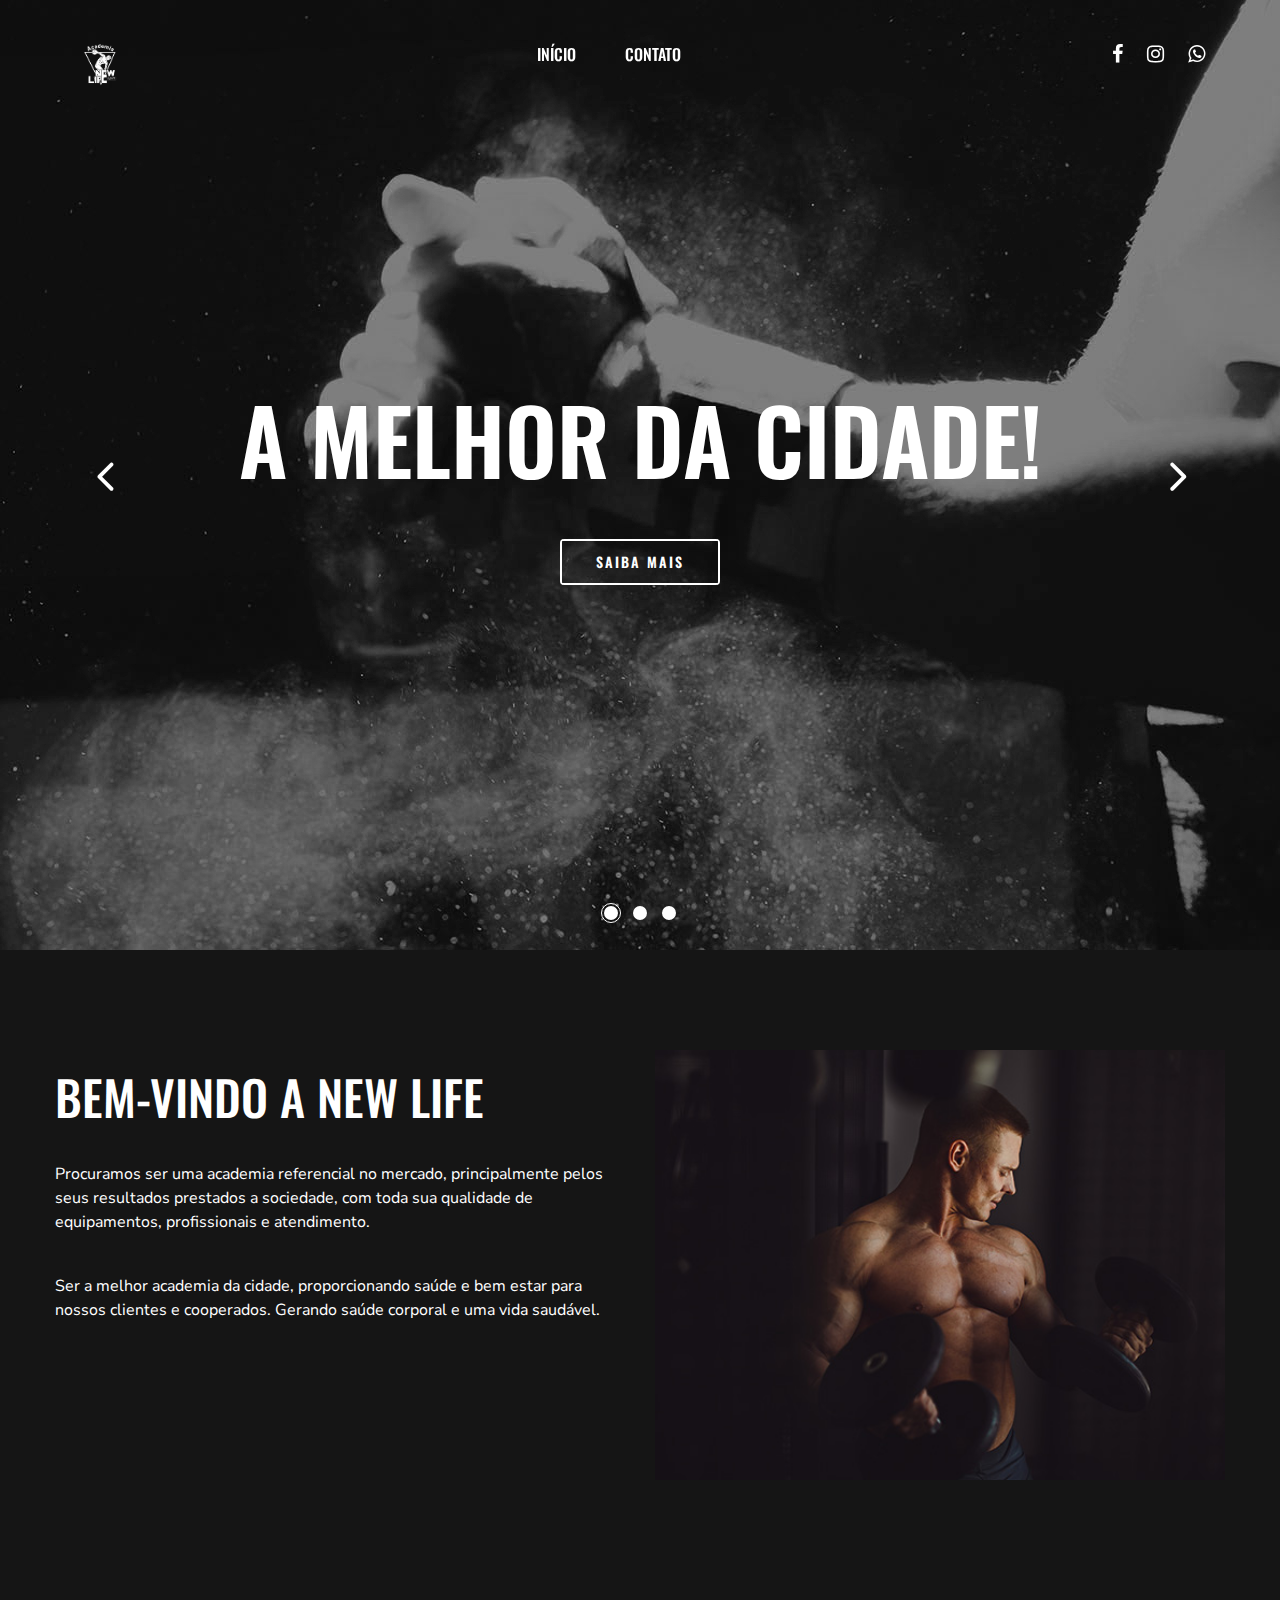
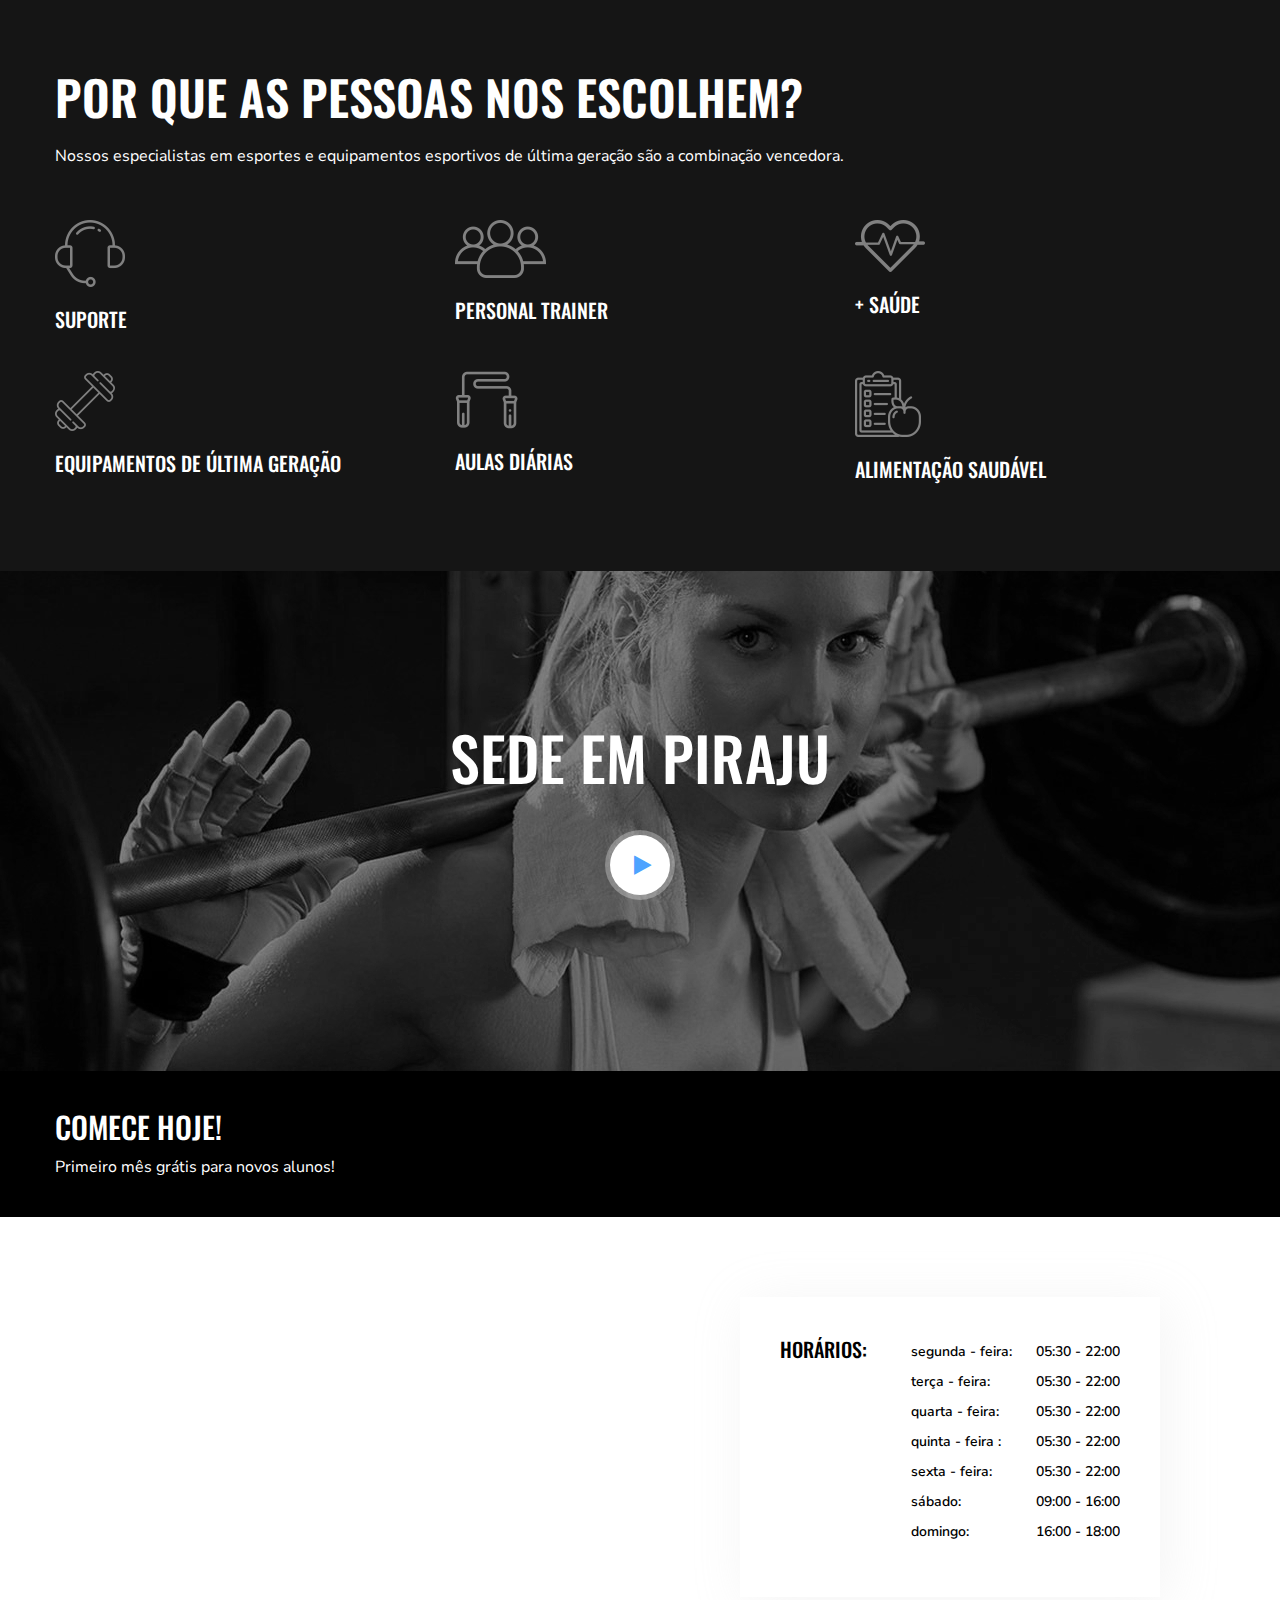
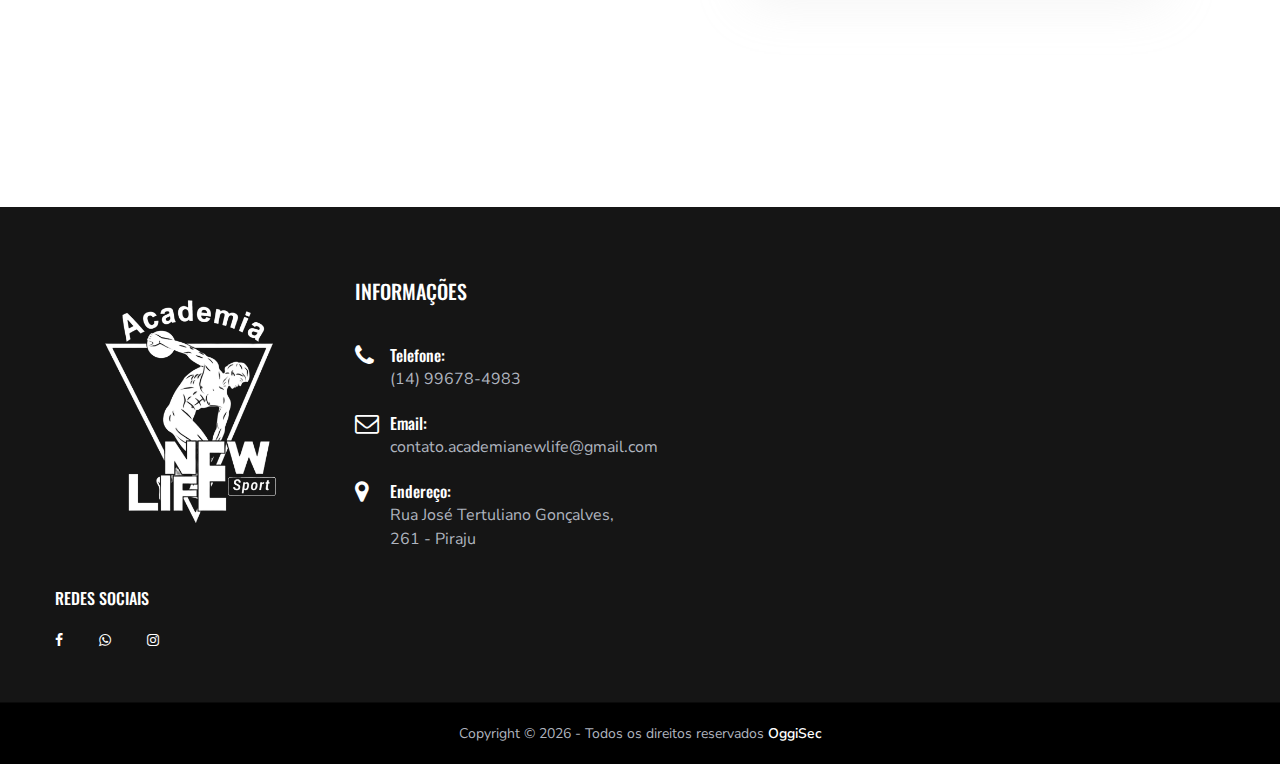
<file: index.html>
<!DOCTYPE html>
<html lang="pt-br">

<head>
    <meta charset="UTF-8">
    <meta name="description" content="Academia New Life">
    <meta name="keywords" content="New Life, unica, creative, html">
    <meta name="viewport" content="width=device-width, initial-scale=1.0">
    <meta http-equiv="X-UA-Compatible" content="ie=edge">
    <title>Academia New Life Sport</title>

    <!-- Google Font -->
    <link href="https://fonts.googleapis.com/css?family=Nunito+Sans:400,600,700,800,900&display=swap" rel="stylesheet">
    <link href="https://fonts.googleapis.com/css?family=Oswald:300,400,500,600,700&display=swap" rel="stylesheet">

    <!-- Css Styles -->
    <link rel="stylesheet" href="css/bootstrap.min.css" type="text/css">
    <link rel="stylesheet" href="css/font-awesome.min.css" type="text/css">
    <link rel="stylesheet" href="css/elegant-icons.css" type="text/css">
    <link rel="stylesheet" href="css/nice-select.css" type="text/css">
    <link rel="stylesheet" href="css/owl.carousel.min.css" type="text/css">
    <link rel="stylesheet" href="css/magnific-popup.css" type="text/css">
    <link rel="stylesheet" href="css/slicknav.min.css" type="text/css">
    <link rel="stylesheet" href="css/style.css" type="text/css">
</head>

<body>
    <!-- Page Preloder -->
    <div id="preloder">
        <div class="loader"></div>
    </div>

    <!-- Header Section Begin -->
    <header class="header-section">
        <div class="container-fluid">
            <div class="logo">
                <a href="./index.html">
                    <img src="img/logo.png" width="50px" alt="NewLife logo">
                </a>
            </div>
            <div class="top-social">
                <a href="https://www.facebook.com/newlifesportoficial/" target="_blank"><i class="fa fa-facebook"></i></a>
                <a href="https://www.instagram.com/newlifesportoficial/" target="_blank"><i class="fa fa-instagram"></i></a>
                <a href="https://api.whatsapp.com/send?phone=5514996784983&fbclid=IwAR0OSqpd3y778CSMoArceYtG1TIo7gotRfUeiQBhoQL4sVfGmF2i7_a_6Tg" target="_blank"><i class="fa fa-whatsapp"></i></a>
            </div>
            <div class="container">
                <div class="nav-menu">
                    <nav class="mainmenu mobile-menu">
                        <ul>
                            <li class="New Life Sport"><a href="./index.html">Início</a></li>
                            <li><a href="./contact.html">Contato</a></li>
                        </ul>
                    </nav>
                </div>
            </div>
            <div id="mobile-menu-wrap"></div>
        </div>
    </header>
    <!-- Header End -->

    <!-- Hero Section Begin -->
    <section class="hero-section">
        <div class="hero-items owl-carousel">
            <div class="single-hero-item set-bg" data-setbg="img/hero-slider/hero-1.jpg">
                <div class="container">
                    <div class="row">
                        <div class="col-lg-12">
                            <div class="hero-text">
                                <h1>A MELHOR DA CIDADE!</h1>
                                <a href="https://www.facebook.com/newlifesportoficial/" class="primary-btn" target="_blank">Saiba
                                    Mais</a>
                            </div>
                        </div>
                    </div>
                </div>
            </div>
            <div class="single-hero-item set-bg" data-setbg="img/hero-slider/hero-2.jpg">
                <div class="container">
                    <div class="row">
                        <div class="col-lg-12">
                            <div class="hero-text">
                                <h1>A MELHOR DA CIDADE!</h1>
                                <a href="https://www.facebook.com/newlifesportoficial/" class="primary-btn" target="_blank">Saiba
                                    Mais</a>
                            </div>
                        </div>
                    </div>
                </div>
            </div>
            <div class="single-hero-item set-bg" data-setbg="img/hero-slider/hero-3.jpg">
                <div class="container">
                    <div class="row">
                        <div class="col-lg-12">
                            <div class="hero-text">
                                <h1>A MELHOR DA CIDADE!</h1>
                                <a href="https://www.facebook.com/newlifesportoficial/" class="primary-btn" target="_blank">Saiba Mais</a>
                            </div>
                        </div>
                    </div>
                </div>
            </div>
        </div>
    </section>
    <!-- Hero End -->

    <!-- About Section Begin -->
    <section class="home-about spad">
        <div class="container">
            <div class="row">
                <div class="col-lg-6">
                    <div class="about-text">
                        <h2>BEM-VINDO A NEW LIFE</h2>
                        <p class="long-details">Procuramos ser uma academia referencial no mercado, principalmente pelos 
                            seus resultados prestados a sociedade, com toda sua qualidade de equipamentos, profissionais e 
                            atendimento.</p>
                        <p class="long-details">Ser a melhor academia da cidade, proporcionando saúde e bem
                         estar para nossos clientes e cooperados. Gerando saúde corporal e uma vida saudável.</p>    
                    </div>
                </div>
                <div class="col-lg-6">
                    <div class="about-img">
                        <img src="img/home-about.jpg" alt="">
                    </div>
                </div>
            </div>
        </div>
    </section>
    <!-- About Section End -->

    <!-- Choseus Section Begin -->
    <section class="chooseus-section spad">
        <div class="container">
            <div class="row">
                <div class="col-lg-12">
                    <div class="section-title">
                        <h2>POR QUE AS PESSOAS NOS ESCOLHEM?</h2>
                        <p>Nossos especialistas em esportes e equipamentos esportivos de última geração são a combinação vencedora.</p>
                    </div>
                </div>
            </div>
            <div class="row">
                <div class="col-lg-4 col-sm-6">
                    <div class="choose-item">
                        <img src="img/icons/chose-icon-1.png" alt="">
                        <h5>SUPORTE</h5>
                    </div>
                </div>
                <div class="col-lg-4 col-sm-6">
                    <div class="choose-item">
                        <img src="img/icons/chose-icon-2.png" alt="">
                        <h5>personal trainer</h5>
                    </div>
                </div>
                <div class="col-lg-4 col-sm-6">
                    <div class="choose-item">
                        <img src="img/icons/chose-icon-3.png" alt="">
                        <h5>+ SAÚDE</h5>
                    </div>
                </div>
                <div class="col-lg-4 col-sm-6">
                    <div class="choose-item">
                        <img src="img/icons/chose-icon-4.png" alt="">
                        <h5>EQUIPAMENTOS DE ÚLTIMA GERAÇÃO</h5>
                    </div>
                </div>
                <div class="col-lg-4 col-sm-6">
                    <div class="choose-item">
                        <img src="img/icons/chose-icon-5.png" alt="">
                        <h5>AULAS DIÁRIAS</h5>
                    </div>
                </div>
                <div class="col-lg-4 col-sm-6">
                    <div class="choose-item">
                        <img src="img/icons/chose-icon-6.png" alt="">
                        <h5>ALIMENTAÇÃO SAUDÁVEL</h5>
                    </div>
                </div>
            </div>
        </div>
    </section>
   
    <section class="video-section set-bg" data-setbg="img/video-bg.jpg">
        <div class="container">
            <div class="row">
                <div class="col-lg-12">
                    <div class="video-text">
                        <h2>SEDE EM PIRAJU</h2>
                        <a href="https://www.youtube.com/watch?v=HLdUpq8gn6k&t" class="play-btn video-popup">
                        <i class="fa fa-play"></i>
                        </a>
                    </div>
                </div>
            </div>
        </div>
    </section>
    
    <!-- Cta Section End -->
    <section class="cta-section">
        <div class="container">
            <div class="row">
                <div class="col-lg-12">
                    <div class="cta-text">
                        <h3>COMECE HOJE!</h3>
                        <p>Primeiro mês grátis para novos alunos!</p>
                    </div>
                </div>
            </div>
        </div>
    </section>
    <!-- Cta Section End -->

    <!-- Map Section Begin -->
    <div class="map">
        <iframe
            src="https://www.google.com/maps/embed?pb=!1m18!1m12!1m3!1d4360.901932626692!2d-49.37982117107588!3d-23.204235987265136!2m3!1f0!2f0!3f0!3m2!1i1024!2i768!4f13.1!3m3!1m2!1s0x94c1aa8edf655bdd%3A0xc61ccec35dc88e4a!2sR.%20Jos%C3%A9%20Tertuliano%20Gon%C3%A7alves%2C%20261%20-%20Jardim%20Ana%20Maria%2C%20Piraju%20-%20SP%2C%2018800-000!5e0!3m2!1spt-BR!2sbr!4v1584846229458!5m2!1spt-BR!2sbr" width="600" height="450" frameborder="0" style="border:0;" allowfullscreen="" aria-hidden="false" tabindex="0"></iframe>
            </iframe>
        <div class="map-contact-detalis">
            <div class="open-time">
                <h5>Horários:</h5>
                <ul>
                    <li>segunda - feira: <span>05:30 - 22:00</span></li>
                    <li>terça - feira: <span>05:30 - 22:00</span></li>
                    <li>quarta - feira: <span>05:30 - 22:00</span></li>
                    <li>quinta - feira : <span>05:30 - 22:00</span></li>
                    <li>sexta - feira: <span>05:30 - 22:00</span></li>
                    <li>sábado: <span>09:00 - 16:00</span></li>
                    <li>domingo: <span>16:00 - 18:00</span></li>
                </ul>
            </div>
                <div class="map-contact-form">  
            </div>
        </div>
    </div>
    <!-- Map Section End -->

    <!-- Footer Section Begin -->
    <footer class="footer-section">
        <div class="container">
            <div class="row">
                <div class="col-lg-3">
                    <div class="footer-logo-item">
                        <div class="f-logo">
                            <a href="#"><img src="img/logo.png" alt=""></a>
                        </div>
                        <div class="social-links">
                            <h6>REDES SOCIAIS</h6>
                            <a href="https://www.facebook.com/newlifesportoficial/" target="_blank"><i class="fa fa-facebook"></i></a>
                            <a href="https://api.whatsapp.com/send?phone=5514996784983&fbclid=IwAR0OSqpd3y778CSMoArceYtG1TIo7gotRfUeiQBhoQL4sVfGmF2i7_a_6Tg" target="_blank"><i class="fa fa-whatsapp"></i></a>
                            <a href="https://www.instagram.com/newlifesportoficial/" target="_blank"><i class="fa fa-instagram"></i></a>
                        </div>
                    </div>
                </div>
                <div class="col-lg-3">
                    <div class="footer-widget">
                        <h5>Informações</h5>
                        <ul class="footer-info">
                            <li>
                                <i class="fa fa-phone"></i>
                                <span>Telefone:</span>
                                (14) 99678-4983
                            </li>
                            <li>
                                <i class="fa fa-envelope-o"></i>
                                <span>Email:</span>
                                contato.academianewlife@gmail.com
                            </li>
                            <li>
                                <i class="fa fa-map-marker"></i>
                                <span>Endereço:</span>
                                Rua José Tertuliano Gonçalves, 261 - Piraju
                            </li>
                        </ul>
                    </div>
                </div>
            </div>
        </div>
        <div class="copyright-text">
            <div class="container">
                <div class="row">
                    <div class="col-lg-12 text-center">
                        <div class="ct-inside">
                            Copyright &copy;
                            <script>document.write(new Date().getFullYear());</script> - Todos os direitos reservados
                            <a href="https://www.facebook.com/oggisecbr/" target="_blank">OggiSec</a>
                        </div>
                    </div>
                </div>
            </div>
        </div>
    </footer>
    <!-- Footer Section End -->

    <!-- Js Plugins -->
    <script src="js/jquery-3.3.1.min.js"></script>
    <script src="js/bootstrap.min.js"></script>
    <script src="js/jquery.magnific-popup.min.js"></script>
    <script src="js/mixitup.min.js"></script>
    <script src="js/jquery.nice-select.min.js"></script>
    <script src="js/jquery.slicknav.js"></script>
    <script src="js/owl.carousel.min.js"></script>
    <script src="js/masonry.pkgd.min.js"></script>
    <script src="js/main.js"></script>
</body>

</html>
</file>
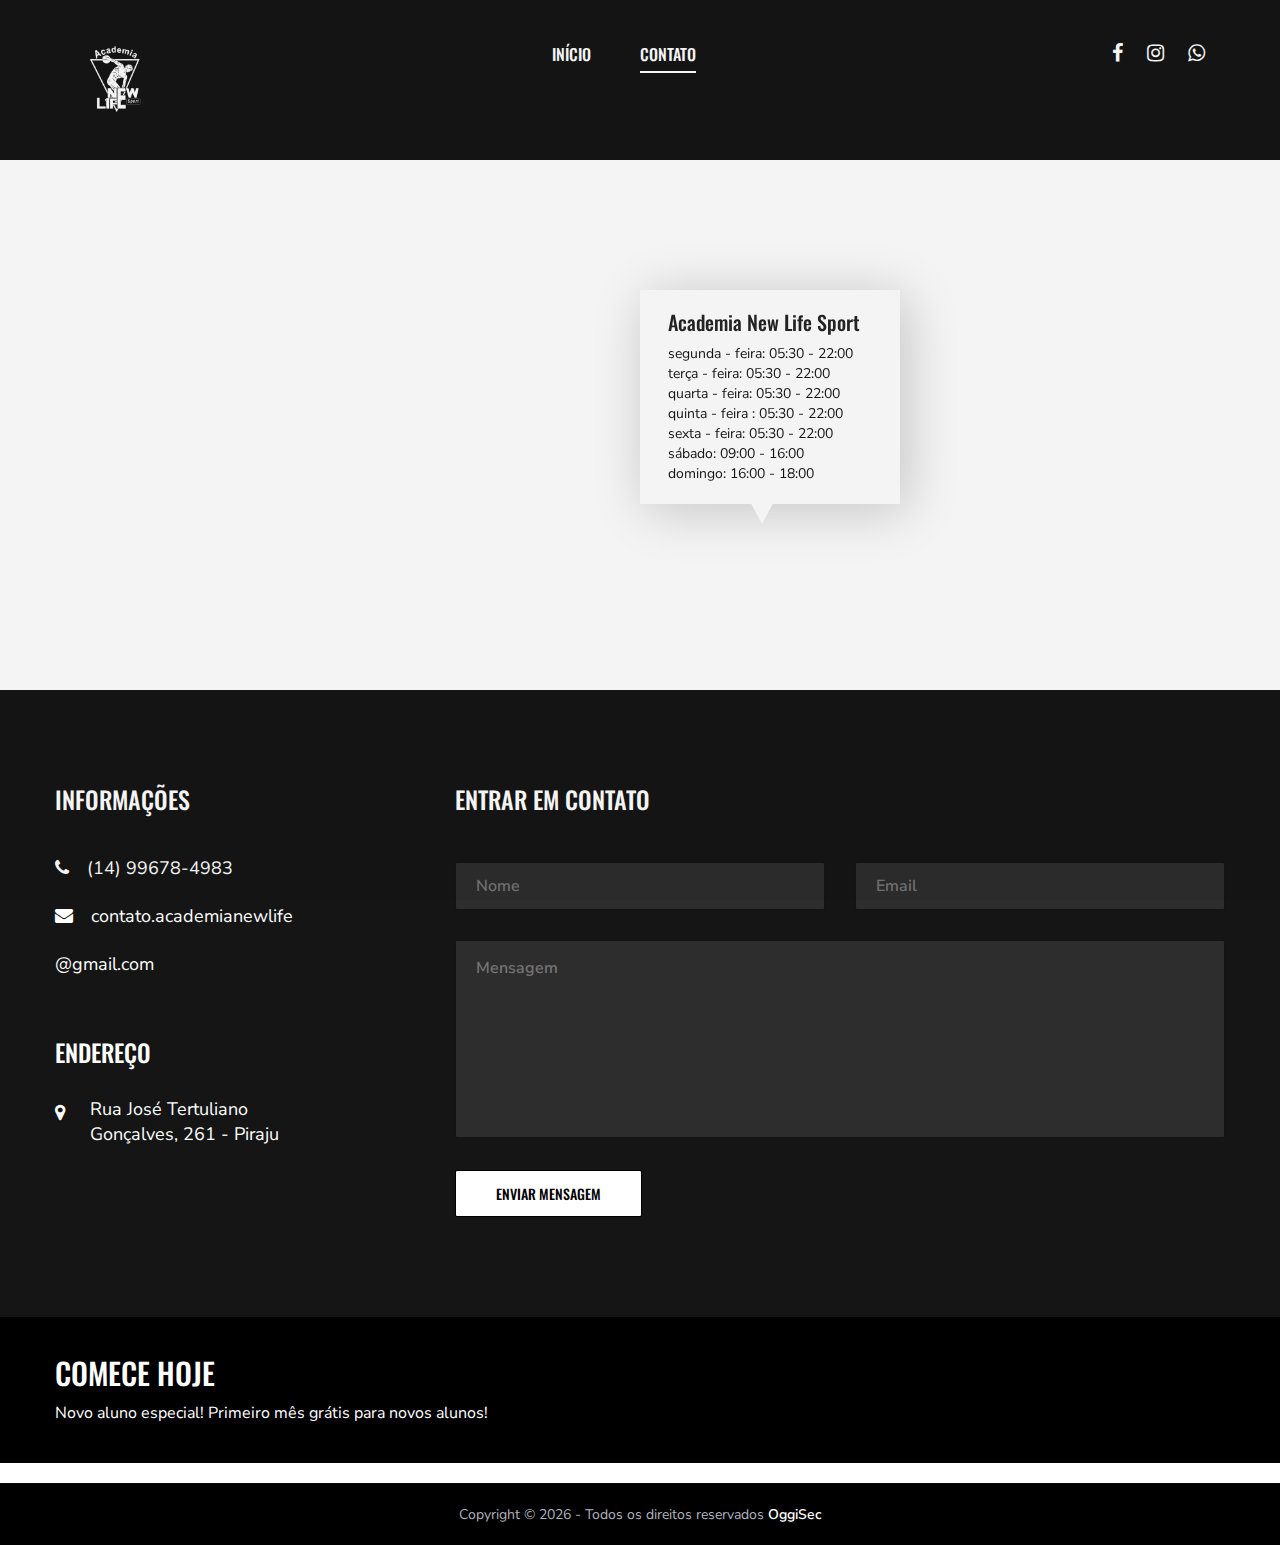
<file: contact.html>
<!DOCTYPE html>
<html lang="pt-br">

<head>
    <meta charset="UTF-8">
    <meta name="description" content="Academia New Life">
    <meta name="keywords" content="New Life, unica, creative, html">
    <meta name="viewport" content="width=device-width, initial-scale=1.0">
    <meta http-equiv="X-UA-Compatible" content="ie=edge">
    <title>Academia New Life Sport</title>

    <!-- Google Font -->
    <link href="https://fonts.googleapis.com/css?family=Nunito+Sans:400,600,700,800,900&display=swap" rel="stylesheet">
    <link href="https://fonts.googleapis.com/css?family=Oswald:300,400,500,600,700&display=swap" rel="stylesheet">

    <!-- Css Styles -->
    <link rel="stylesheet" href="css/bootstrap.min.css" type="text/css">
    <link rel="stylesheet" href="css/font-awesome.min.css" type="text/css">
    <link rel="stylesheet" href="css/elegant-icons.css" type="text/css">
    <link rel="stylesheet" href="css/nice-select.css" type="text/css">
    <link rel="stylesheet" href="css/owl.carousel.min.css" type="text/css">
    <link rel="stylesheet" href="css/magnific-popup.css" type="text/css">
    <link rel="stylesheet" href="css/slicknav.min.css" type="text/css">
    <link rel="stylesheet" href="css/style.css" type="text/css">
</head>

<body>
    <!-- Page Preloder -->
    <div id="preloder">
        <div class="loader"></div>
    </div>

    <!-- Header Section Begin -->
    <header class="header-section header-normal">
        <div class="container-fluid">
            <div class="logo">
                <a href="./index.html">
                    <img src="img/logo.png" width="80px">
                </a>
            </div>
            <div class="top-social">
                <a href="https://www.facebook.com/newlifesportoficial/" target="_blank"><i class="fa fa-facebook"></i></a>
                <a href="https://www.instagram.com/newlifesportoficial/" target="_blank"><i class="fa fa-instagram"></i></a>
                <a href="https://api.whatsapp.com/send?phone=5514996784983&fbclid=IwAR0OSqpd3y778CSMoArceYtG1TIo7gotRfUeiQBhoQL4sVfGmF2i7_a_6Tg" target="_blank"><i class="fa fa-whatsapp"></i></a>
            </div>
            <div class="container">
                <div class="nav-menu">
                    <nav class="mainmenu mobile-menu">
                        <ul>
                            <li><a href="./index.html">Início</a></li>
                            <li class="active"><a href="./contact.html">Contato</a></li>
                        </ul>
                    </nav>
                </div>
            </div>
            <div id="mobile-menu-wrap"></div>
        </div>
    </header>
    <!-- Header End -->

    <!-- Map Section Begin -->
    <div class="contact-map">
        <iframe
            src="https://www.google.com/maps/embed?pb=!1m18!1m12!1m3!1d4360.901932626692!2d-49.37982117107588!3d-23.204235987265136!2m3!1f0!2f0!3f0!3m2!1i1024!2i768!4f13.1!3m3!1m2!1s0x94c1aa8edf655bdd%3A0xc61ccec35dc88e4a!2sR.%20Jos%C3%A9%20Tertuliano%20Gon%C3%A7alves%2C%20261%20-%20Jardim%20Ana%20Maria%2C%20Piraju%20-%20SP%2C%2018800-000!5e0!3m2!1spt-BR!2sbr!4v1584846229458!5m2!1spt-BR!2sbr" width="600" height="450" frameborder="0" style="border:0;" allowfullscreen="" aria-hidden="false" tabindex="0"></iframe>
            </iframe>
        <div class="map-hover">
            <h5>Academia New Life Sport</h5>
            <ul>
                <li>segunda - feira: <span>05:30 - 22:00</span></li>
                <li>terça - feira: <span>05:30 - 22:00</span></li>
                <li>quarta - feira: <span>05:30 - 22:00</span></li>
                <li>quinta - feira : <span>05:30 - 22:00</span></li>
                <li>sexta - feira: <span>05:30 - 22:00</span></li>
                <li>sábado: <span>09:00 - 16:00</span></li>
                <li>domingo: <span>16:00 - 18:00</span></li>
            </ul>
        </div>
    </div>
    <!-- Map Section End -->

    <!-- Contact Section Begin -->
    <section class="contact-section spad">
        <div class="container">
            <div class="row">
                <div class="col-lg-3">
                    <div class="contact-info">
                        <h4>INFORMAÇÕES</h4>
                        <ul>
                            <li><i class="fa fa-phone"></i>(14) 99678-4983</li>
                            <li><i class="fa fa-envelope"></i>contato.academianewlife @gmail.com</li>
                        </ul>
                    </div>
                    <div class="contact-address">
                        <h4>Endereço</h4>
                        <ul>
                            <li><i class="fa fa-map-marker"></i>Rua José Tertuliano Gonçalves, 261 - Piraju
                            </li>
                        </ul>
                    </div>
                </div>
                <div class="col-lg-8 offset-lg-1">
                    <div class="contact-form">
                        <h4>ENTRAR EM CONTATO</h4>
                        <form action="#">
                            <div class="row">
                                <div class="col-lg-6">
                                    <input type="text" placeholder="Nome">
                                </div>
                                <div class="col-lg-6">
                                    <input type="text" placeholder="Email">
                                </div>
                                <div class="col-lg-12">
                                    <textarea placeholder="Mensagem"></textarea>
                                    <button type="submit" class="c-btn">Enviar Mensagem</button>
                                </div>
                            </div>
                        </form>
                    </div>
                </div>
            </div>
        </div>
    </section>
    <!-- Contact Section End -->

    <!-- Cta Section Begin -->
    <section class="cta-section">
        <div class="container">
            <div class="row">
                <div class="col-lg-12">
                    <div class="cta-text">
                        <h3>COMECE HOJE</h3>
                        <p>Novo aluno especial! Primeiro mês grátis para novos alunos!</p>
                    </div>
                </div>
            </div>
        </div>
    </section>
    <!-- Cta Section End -->

        <div class="copyright-text">
            <div class="container">
                <div class="row">
                    <div class="col-lg-12 text-center">
                        <div class="ct-inside">
                        Copyright &copy;
                        <script>document.write(new Date().getFullYear());</script> - Todos os direitos reservados
                        <a href="https://www.facebook.com/oggisecbr/" target="_blank">OggiSec</a>
                    </div>
                </div>
            </div>
        </div>
    </footer>

    <!-- Js Plugins -->
    <script src="js/jquery-3.3.1.min.js"></script>
    <script src="js/bootstrap.min.js"></script>
    <script src="js/jquery.magnific-popup.min.js"></script>
    <script src="js/mixitup.min.js"></script>
    <script src="js/jquery.nice-select.min.js"></script>
    <script src="js/jquery.slicknav.js"></script>
    <script src="js/owl.carousel.min.js"></script>
    <script src="js/masonry.pkgd.min.js"></script>
    <script src="js/main.js"></script>
</body>

</html>
</file>
<file: css/elegant-icons.css>
@font-face {
	font-family: 'ElegantIcons';
	src:url('../fonts/ElegantIcons.eot');
	src:url('../fonts/ElegantIcons.eot?#iefix') format('embedded-opentype'),
		url('../fonts/ElegantIcons.woff') format('woff'),
		url('../fonts/ElegantIcons.ttf') format('truetype'),
		url('../fonts/ElegantIcons.svg#ElegantIcons') format('svg');
	font-weight: normal;
	font-style: normal;
}

/* Use the following CSS code if you want to use data attributes for inserting your icons */
[data-icon]:before {
	font-family: 'ElegantIcons';
	content: attr(data-icon);
	speak: none;
	font-weight: normal;
	font-variant: normal;
	text-transform: none;
	line-height: 1;
	-webkit-font-smoothing: antialiased;
	-moz-osx-font-smoothing: grayscale;
}

/* Use the following CSS code if you want to have a class per icon */
/*
Instead of a list of all class selectors,
you can use the generic selector below, but it's slower:
[class*="your-class-prefix"] {
*/
.arrow_up, .arrow_down, .arrow_left, .arrow_right, .arrow_left-up, .arrow_right-up, .arrow_right-down, .arrow_left-down, .arrow-up-down, .arrow_up-down_alt, .arrow_left-right_alt, .arrow_left-right, .arrow_expand_alt2, .arrow_expand_alt, .arrow_condense, .arrow_expand, .arrow_move, .arrow_carrot-up, .arrow_carrot-down, .arrow_carrot-left, .arrow_carrot-right, .arrow_carrot-2up, .arrow_carrot-2down, .arrow_carrot-2left, .arrow_carrot-2right, .arrow_carrot-up_alt2, .arrow_carrot-down_alt2, .arrow_carrot-left_alt2, .arrow_carrot-right_alt2, .arrow_carrot-2up_alt2, .arrow_carrot-2down_alt2, .arrow_carrot-2left_alt2, .arrow_carrot-2right_alt2, .arrow_triangle-up, .arrow_triangle-down, .arrow_triangle-left, .arrow_triangle-right, .arrow_triangle-up_alt2, .arrow_triangle-down_alt2, .arrow_triangle-left_alt2, .arrow_triangle-right_alt2, .arrow_back, .icon_minus-06, .icon_plus, .icon_close, .icon_check, .icon_minus_alt2, .icon_plus_alt2, .icon_close_alt2, .icon_check_alt2, .icon_zoom-out_alt, .icon_zoom-in_alt, .icon_search, .icon_box-empty, .icon_box-selected, .icon_minus-box, .icon_plus-box, .icon_box-checked, .icon_circle-empty, .icon_circle-slelected, .icon_stop_alt2, .icon_stop, .icon_pause_alt2, .icon_pause, .icon_menu, .icon_menu-square_alt2, .icon_menu-circle_alt2, .icon_ul, .icon_ol, .icon_adjust-horiz, .icon_adjust-vert, .icon_document_alt, .icon_documents_alt, .icon_pencil, .icon_pencil-edit_alt, .icon_pencil-edit, .icon_folder-alt, .icon_folder-open_alt, .icon_folder-add_alt, .icon_info_alt, .icon_error-oct_alt, .icon_error-circle_alt, .icon_error-triangle_alt, .icon_question_alt2, .icon_question, .icon_comment_alt, .icon_chat_alt, .icon_vol-mute_alt, .icon_volume-low_alt, .icon_volume-high_alt, .icon_quotations, .icon_quotations_alt2, .icon_clock_alt, .icon_lock_alt, .icon_lock-open_alt, .icon_key_alt, .icon_cloud_alt, .icon_cloud-upload_alt, .icon_cloud-download_alt, .icon_image, .icon_images, .icon_lightbulb_alt, .icon_gift_alt, .icon_house_alt, .icon_genius, .icon_mobile, .icon_tablet, .icon_laptop, .icon_desktop, .icon_camera_alt, .icon_mail_alt, .icon_cone_alt, .icon_ribbon_alt, .icon_bag_alt, .icon_creditcard, .icon_cart_alt, .icon_paperclip, .icon_tag_alt, .icon_tags_alt, .icon_trash_alt, .icon_cursor_alt, .icon_mic_alt, .icon_compass_alt, .icon_pin_alt, .icon_pushpin_alt, .icon_map_alt, .icon_drawer_alt, .icon_toolbox_alt, .icon_book_alt, .icon_calendar, .icon_film, .icon_table, .icon_contacts_alt, .icon_headphones, .icon_lifesaver, .icon_piechart, .icon_refresh, .icon_link_alt, .icon_link, .icon_loading, .icon_blocked, .icon_archive_alt, .icon_heart_alt, .icon_star_alt, .icon_star-half_alt, .icon_star, .icon_star-half, .icon_tools, .icon_tool, .icon_cog, .icon_cogs, .arrow_up_alt, .arrow_down_alt, .arrow_left_alt, .arrow_right_alt, .arrow_left-up_alt, .arrow_right-up_alt, .arrow_right-down_alt, .arrow_left-down_alt, .arrow_condense_alt, .arrow_expand_alt3, .arrow_carrot_up_alt, .arrow_carrot-down_alt, .arrow_carrot-left_alt, .arrow_carrot-right_alt, .arrow_carrot-2up_alt, .arrow_carrot-2dwnn_alt, .arrow_carrot-2left_alt, .arrow_carrot-2right_alt, .arrow_triangle-up_alt, .arrow_triangle-down_alt, .arrow_triangle-left_alt, .arrow_triangle-right_alt, .icon_minus_alt, .icon_plus_alt, .icon_close_alt, .icon_check_alt, .icon_zoom-out, .icon_zoom-in, .icon_stop_alt, .icon_menu-square_alt, .icon_menu-circle_alt, .icon_document, .icon_documents, .icon_pencil_alt, .icon_folder, .icon_folder-open, .icon_folder-add, .icon_folder_upload, .icon_folder_download, .icon_info, .icon_error-circle, .icon_error-oct, .icon_error-triangle, .icon_question_alt, .icon_comment, .icon_chat, .icon_vol-mute, .icon_volume-low, .icon_volume-high, .icon_quotations_alt, .icon_clock, .icon_lock, .icon_lock-open, .icon_key, .icon_cloud, .icon_cloud-upload, .icon_cloud-download, .icon_lightbulb, .icon_gift, .icon_house, .icon_camera, .icon_mail, .icon_cone, .icon_ribbon, .icon_bag, .icon_cart, .icon_tag, .icon_tags, .icon_trash, .icon_cursor, .icon_mic, .icon_compass, .icon_pin, .icon_pushpin, .icon_map, .icon_drawer, .icon_toolbox, .icon_book, .icon_contacts, .icon_archive, .icon_heart, .icon_profile, .icon_group, .icon_grid-2x2, .icon_grid-3x3, .icon_music, .icon_pause_alt, .icon_phone, .icon_upload, .icon_download, .social_facebook, .social_twitter, .social_pinterest, .social_googleplus, .social_tumblr, .social_tumbleupon, .social_wordpress, .social_instagram, .social_dribbble, .social_vimeo, .social_linkedin, .social_rss, .social_deviantart, .social_share, .social_myspace, .social_skype, .social_youtube, .social_picassa, .social_googledrive, .social_flickr, .social_blogger, .social_spotify, .social_delicious, .social_facebook_circle, .social_twitter_circle, .social_pinterest_circle, .social_googleplus_circle, .social_tumblr_circle, .social_stumbleupon_circle, .social_wordpress_circle, .social_instagram_circle, .social_dribbble_circle, .social_vimeo_circle, .social_linkedin_circle, .social_rss_circle, .social_deviantart_circle, .social_share_circle, .social_myspace_circle, .social_skype_circle, .social_youtube_circle, .social_picassa_circle, .social_googledrive_alt2, .social_flickr_circle, .social_blogger_circle, .social_spotify_circle, .social_delicious_circle, .social_facebook_square, .social_twitter_square, .social_pinterest_square, .social_googleplus_square, .social_tumblr_square, .social_stumbleupon_square, .social_wordpress_square, .social_instagram_square, .social_dribbble_square, .social_vimeo_square, .social_linkedin_square, .social_rss_square, .social_deviantart_square, .social_share_square, .social_myspace_square, .social_skype_square, .social_youtube_square, .social_picassa_square, .social_googledrive_square, .social_flickr_square, .social_blogger_square, .social_spotify_square, .social_delicious_square, .icon_printer, .icon_calulator, .icon_building, .icon_floppy, .icon_drive, .icon_search-2, .icon_id, .icon_id-2, .icon_puzzle, .icon_like, .icon_dislike, .icon_mug, .icon_currency, .icon_wallet, .icon_pens, .icon_easel, .icon_flowchart, .icon_datareport, .icon_briefcase, .icon_shield, .icon_percent, .icon_globe, .icon_globe-2, .icon_target, .icon_hourglass, .icon_balance, .icon_rook, .icon_printer-alt, .icon_calculator_alt, .icon_building_alt, .icon_floppy_alt, .icon_drive_alt, .icon_search_alt, .icon_id_alt, .icon_id-2_alt, .icon_puzzle_alt, .icon_like_alt, .icon_dislike_alt, .icon_mug_alt, .icon_currency_alt, .icon_wallet_alt, .icon_pens_alt, .icon_easel_alt, .icon_flowchart_alt, .icon_datareport_alt, .icon_briefcase_alt, .icon_shield_alt, .icon_percent_alt, .icon_globe_alt, .icon_clipboard {
	font-family: 'ElegantIcons';
	speak: none;
	font-style: normal;
	font-weight: normal;
	font-variant: normal;
	text-transform: none;
	line-height: 1;
	-webkit-font-smoothing: antialiased;
}
.arrow_up:before {
	content: "\21";
}
.arrow_down:before {
	content: "\22";
}
.arrow_left:before {
	content: "\23";
}
.arrow_right:before {
	content: "\24";
}
.arrow_left-up:before {
	content: "\25";
}
.arrow_right-up:before {
	content: "\26";
}
.arrow_right-down:before {
	content: "\27";
}
.arrow_left-down:before {
	content: "\28";
}
.arrow-up-down:before {
	content: "\29";
}
.arrow_up-down_alt:before {
	content: "\2a";
}
.arrow_left-right_alt:before {
	content: "\2b";
}
.arrow_left-right:before {
	content: "\2c";
}
.arrow_expand_alt2:before {
	content: "\2d";
}
.arrow_expand_alt:before {
	content: "\2e";
}
.arrow_condense:before {
	content: "\2f";
}
.arrow_expand:before {
	content: "\30";
}
.arrow_move:before {
	content: "\31";
}
.arrow_carrot-up:before {
	content: "\32";
}
.arrow_carrot-down:before {
	content: "\33";
}
.arrow_carrot-left:before {
	content: "\34";
}
.arrow_carrot-right:before {
	content: "\35";
}
.arrow_carrot-2up:before {
	content: "\36";
}
.arrow_carrot-2down:before {
	content: "\37";
}
.arrow_carrot-2left:before {
	content: "\38";
}
.arrow_carrot-2right:before {
	content: "\39";
}
.arrow_carrot-up_alt2:before {
	content: "\3a";
}
.arrow_carrot-down_alt2:before {
	content: "\3b";
}
.arrow_carrot-left_alt2:before {
	content: "\3c";
}
.arrow_carrot-right_alt2:before {
	content: "\3d";
}
.arrow_carrot-2up_alt2:before {
	content: "\3e";
}
.arrow_carrot-2down_alt2:before {
	content: "\3f";
}
.arrow_carrot-2left_alt2:before {
	content: "\40";
}
.arrow_carrot-2right_alt2:before {
	content: "\41";
}
.arrow_triangle-up:before {
	content: "\42";
}
.arrow_triangle-down:before {
	content: "\43";
}
.arrow_triangle-left:before {
	content: "\44";
}
.arrow_triangle-right:before {
	content: "\45";
}
.arrow_triangle-up_alt2:before {
	content: "\46";
}
.arrow_triangle-down_alt2:before {
	content: "\47";
}
.arrow_triangle-left_alt2:before {
	content: "\48";
}
.arrow_triangle-right_alt2:before {
	content: "\49";
}
.arrow_back:before {
	content: "\4a";
}
.icon_minus-06:before {
	content: "\4b";
}
.icon_plus:before {
	content: "\4c";
}
.icon_close:before {
	content: "\4d";
}
.icon_check:before {
	content: "\4e";
}
.icon_minus_alt2:before {
	content: "\4f";
}
.icon_plus_alt2:before {
	content: "\50";
}
.icon_close_alt2:before {
	content: "\51";
}
.icon_check_alt2:before {
	content: "\52";
}
.icon_zoom-out_alt:before {
	content: "\53";
}
.icon_zoom-in_alt:before {
	content: "\54";
}
.icon_search:before {
	content: "\55";
}
.icon_box-empty:before {
	content: "\56";
}
.icon_box-selected:before {
	content: "\57";
}
.icon_minus-box:before {
	content: "\58";
}
.icon_plus-box:before {
	content: "\59";
}
.icon_box-checked:before {
	content: "\5a";
}
.icon_circle-empty:before {
	content: "\5b";
}
.icon_circle-slelected:before {
	content: "\5c";
}
.icon_stop_alt2:before {
	content: "\5d";
}
.icon_stop:before {
	content: "\5e";
}
.icon_pause_alt2:before {
	content: "\5f";
}
.icon_pause:before {
	content: "\60";
}
.icon_menu:before {
	content: "\61";
}
.icon_menu-square_alt2:before {
	content: "\62";
}
.icon_menu-circle_alt2:before {
	content: "\63";
}
.icon_ul:before {
	content: "\64";
}
.icon_ol:before {
	content: "\65";
}
.icon_adjust-horiz:before {
	content: "\66";
}
.icon_adjust-vert:before {
	content: "\67";
}
.icon_document_alt:before {
	content: "\68";
}
.icon_documents_alt:before {
	content: "\69";
}
.icon_pencil:before {
	content: "\6a";
}
.icon_pencil-edit_alt:before {
	content: "\6b";
}
.icon_pencil-edit:before {
	content: "\6c";
}
.icon_folder-alt:before {
	content: "\6d";
}
.icon_folder-open_alt:before {
	content: "\6e";
}
.icon_folder-add_alt:before {
	content: "\6f";
}
.icon_info_alt:before {
	content: "\70";
}
.icon_error-oct_alt:before {
	content: "\71";
}
.icon_error-circle_alt:before {
	content: "\72";
}
.icon_error-triangle_alt:before {
	content: "\73";
}
.icon_question_alt2:before {
	content: "\74";
}
.icon_question:before {
	content: "\75";
}
.icon_comment_alt:before {
	content: "\76";
}
.icon_chat_alt:before {
	content: "\77";
}
.icon_vol-mute_alt:before {
	content: "\78";
}
.icon_volume-low_alt:before {
	content: "\79";
}
.icon_volume-high_alt:before {
	content: "\7a";
}
.icon_quotations:before {
	content: "\7b";
}
.icon_quotations_alt2:before {
	content: "\7c";
}
.icon_clock_alt:before {
	content: "\7d";
}
.icon_lock_alt:before {
	content: "\7e";
}
.icon_lock-open_alt:before {
	content: "\e000";
}
.icon_key_alt:before {
	content: "\e001";
}
.icon_cloud_alt:before {
	content: "\e002";
}
.icon_cloud-upload_alt:before {
	content: "\e003";
}
.icon_cloud-download_alt:before {
	content: "\e004";
}
.icon_image:before {
	content: "\e005";
}
.icon_images:before {
	content: "\e006";
}
.icon_lightbulb_alt:before {
	content: "\e007";
}
.icon_gift_alt:before {
	content: "\e008";
}
.icon_house_alt:before {
	content: "\e009";
}
.icon_genius:before {
	content: "\e00a";
}
.icon_mobile:before {
	content: "\e00b";
}
.icon_tablet:before {
	content: "\e00c";
}
.icon_laptop:before {
	content: "\e00d";
}
.icon_desktop:before {
	content: "\e00e";
}
.icon_camera_alt:before {
	content: "\e00f";
}
.icon_mail_alt:before {
	content: "\e010";
}
.icon_cone_alt:before {
	content: "\e011";
}
.icon_ribbon_alt:before {
	content: "\e012";
}
.icon_bag_alt:before {
	content: "\e013";
}
.icon_creditcard:before {
	content: "\e014";
}
.icon_cart_alt:before {
	content: "\e015";
}
.icon_paperclip:before {
	content: "\e016";
}
.icon_tag_alt:before {
	content: "\e017";
}
.icon_tags_alt:before {
	content: "\e018";
}
.icon_trash_alt:before {
	content: "\e019";
}
.icon_cursor_alt:before {
	content: "\e01a";
}
.icon_mic_alt:before {
	content: "\e01b";
}
.icon_compass_alt:before {
	content: "\e01c";
}
.icon_pin_alt:before {
	content: "\e01d";
}
.icon_pushpin_alt:before {
	content: "\e01e";
}
.icon_map_alt:before {
	content: "\e01f";
}
.icon_drawer_alt:before {
	content: "\e020";
}
.icon_toolbox_alt:before {
	content: "\e021";
}
.icon_book_alt:before {
	content: "\e022";
}
.icon_calendar:before {
	content: "\e023";
}
.icon_film:before {
	content: "\e024";
}
.icon_table:before {
	content: "\e025";
}
.icon_contacts_alt:before {
	content: "\e026";
}
.icon_headphones:before {
	content: "\e027";
}
.icon_lifesaver:before {
	content: "\e028";
}
.icon_piechart:before {
	content: "\e029";
}
.icon_refresh:before {
	content: "\e02a";
}
.icon_link_alt:before {
	content: "\e02b";
}
.icon_link:before {
	content: "\e02c";
}
.icon_loading:before {
	content: "\e02d";
}
.icon_blocked:before {
	content: "\e02e";
}
.icon_archive_alt:before {
	content: "\e02f";
}
.icon_heart_alt:before {
	content: "\e030";
}
.icon_star_alt:before {
	content: "\e031";
}
.icon_star-half_alt:before {
	content: "\e032";
}
.icon_star:before {
	content: "\e033";
}
.icon_star-half:before {
	content: "\e034";
}
.icon_tools:before {
	content: "\e035";
}
.icon_tool:before {
	content: "\e036";
}
.icon_cog:before {
	content: "\e037";
}
.icon_cogs:before {
	content: "\e038";
}
.arrow_up_alt:before {
	content: "\e039";
}
.arrow_down_alt:before {
	content: "\e03a";
}
.arrow_left_alt:before {
	content: "\e03b";
}
.arrow_right_alt:before {
	content: "\e03c";
}
.arrow_left-up_alt:before {
	content: "\e03d";
}
.arrow_right-up_alt:before {
	content: "\e03e";
}
.arrow_right-down_alt:before {
	content: "\e03f";
}
.arrow_left-down_alt:before {
	content: "\e040";
}
.arrow_condense_alt:before {
	content: "\e041";
}
.arrow_expand_alt3:before {
	content: "\e042";
}
.arrow_carrot_up_alt:before {
	content: "\e043";
}
.arrow_carrot-down_alt:before {
	content: "\e044";
}
.arrow_carrot-left_alt:before {
	content: "\e045";
}
.arrow_carrot-right_alt:before {
	content: "\e046";
}
.arrow_carrot-2up_alt:before {
	content: "\e047";
}
.arrow_carrot-2dwnn_alt:before {
	content: "\e048";
}
.arrow_carrot-2left_alt:before {
	content: "\e049";
}
.arrow_carrot-2right_alt:before {
	content: "\e04a";
}
.arrow_triangle-up_alt:before {
	content: "\e04b";
}
.arrow_triangle-down_alt:before {
	content: "\e04c";
}
.arrow_triangle-left_alt:before {
	content: "\e04d";
}
.arrow_triangle-right_alt:before {
	content: "\e04e";
}
.icon_minus_alt:before {
	content: "\e04f";
}
.icon_plus_alt:before {
	content: "\e050";
}
.icon_close_alt:before {
	content: "\e051";
}
.icon_check_alt:before {
	content: "\e052";
}
.icon_zoom-out:before {
	content: "\e053";
}
.icon_zoom-in:before {
	content: "\e054";
}
.icon_stop_alt:before {
	content: "\e055";
}
.icon_menu-square_alt:before {
	content: "\e056";
}
.icon_menu-circle_alt:before {
	content: "\e057";
}
.icon_document:before {
	content: "\e058";
}
.icon_documents:before {
	content: "\e059";
}
.icon_pencil_alt:before {
	content: "\e05a";
}
.icon_folder:before {
	content: "\e05b";
}
.icon_folder-open:before {
	content: "\e05c";
}
.icon_folder-add:before {
	content: "\e05d";
}
.icon_folder_upload:before {
	content: "\e05e";
}
.icon_folder_download:before {
	content: "\e05f";
}
.icon_info:before {
	content: "\e060";
}
.icon_error-circle:before {
	content: "\e061";
}
.icon_error-oct:before {
	content: "\e062";
}
.icon_error-triangle:before {
	content: "\e063";
}
.icon_question_alt:before {
	content: "\e064";
}
.icon_comment:before {
	content: "\e065";
}
.icon_chat:before {
	content: "\e066";
}
.icon_vol-mute:before {
	content: "\e067";
}
.icon_volume-low:before {
	content: "\e068";
}
.icon_volume-high:before {
	content: "\e069";
}
.icon_quotations_alt:before {
	content: "\e06a";
}
.icon_clock:before {
	content: "\e06b";
}
.icon_lock:before {
	content: "\e06c";
}
.icon_lock-open:before {
	content: "\e06d";
}
.icon_key:before {
	content: "\e06e";
}
.icon_cloud:before {
	content: "\e06f";
}
.icon_cloud-upload:before {
	content: "\e070";
}
.icon_cloud-download:before {
	content: "\e071";
}
.icon_lightbulb:before {
	content: "\e072";
}
.icon_gift:before {
	content: "\e073";
}
.icon_house:before {
	content: "\e074";
}
.icon_camera:before {
	content: "\e075";
}
.icon_mail:before {
	content: "\e076";
}
.icon_cone:before {
	content: "\e077";
}
.icon_ribbon:before {
	content: "\e078";
}
.icon_bag:before {
	content: "\e079";
}
.icon_cart:before {
	content: "\e07a";
}
.icon_tag:before {
	content: "\e07b";
}
.icon_tags:before {
	content: "\e07c";
}
.icon_trash:before {
	content: "\e07d";
}
.icon_cursor:before {
	content: "\e07e";
}
.icon_mic:before {
	content: "\e07f";
}
.icon_compass:before {
	content: "\e080";
}
.icon_pin:before {
	content: "\e081";
}
.icon_pushpin:before {
	content: "\e082";
}
.icon_map:before {
	content: "\e083";
}
.icon_drawer:before {
	content: "\e084";
}
.icon_toolbox:before {
	content: "\e085";
}
.icon_book:before {
	content: "\e086";
}
.icon_contacts:before {
	content: "\e087";
}
.icon_archive:before {
	content: "\e088";
}
.icon_heart:before {
	content: "\e089";
}
.icon_profile:before {
	content: "\e08a";
}
.icon_group:before {
	content: "\e08b";
}
.icon_grid-2x2:before {
	content: "\e08c";
}
.icon_grid-3x3:before {
	content: "\e08d";
}
.icon_music:before {
	content: "\e08e";
}
.icon_pause_alt:before {
	content: "\e08f";
}
.icon_phone:before {
	content: "\e090";
}
.icon_upload:before {
	content: "\e091";
}
.icon_download:before {
	content: "\e092";
}
.social_facebook:before {
	content: "\e093";
}
.social_twitter:before {
	content: "\e094";
}
.social_pinterest:before {
	content: "\e095";
}
.social_googleplus:before {
	content: "\e096";
}
.social_tumblr:before {
	content: "\e097";
}
.social_tumbleupon:before {
	content: "\e098";
}
.social_wordpress:before {
	content: "\e099";
}
.social_instagram:before {
	content: "\e09a";
}
.social_dribbble:before {
	content: "\e09b";
}
.social_vimeo:before {
	content: "\e09c";
}
.social_linkedin:before {
	content: "\e09d";
}
.social_rss:before {
	content: "\e09e";
}
.social_deviantart:before {
	content: "\e09f";
}
.social_share:before {
	content: "\e0a0";
}
.social_myspace:before {
	content: "\e0a1";
}
.social_skype:before {
	content: "\e0a2";
}
.social_youtube:before {
	content: "\e0a3";
}
.social_picassa:before {
	content: "\e0a4";
}
.social_googledrive:before {
	content: "\e0a5";
}
.social_flickr:before {
	content: "\e0a6";
}
.social_blogger:before {
	content: "\e0a7";
}
.social_spotify:before {
	content: "\e0a8";
}
.social_delicious:before {
	content: "\e0a9";
}
.social_facebook_circle:before {
	content: "\e0aa";
}
.social_twitter_circle:before {
	content: "\e0ab";
}
.social_pinterest_circle:before {
	content: "\e0ac";
}
.social_googleplus_circle:before {
	content: "\e0ad";
}
.social_tumblr_circle:before {
	content: "\e0ae";
}
.social_stumbleupon_circle:before {
	content: "\e0af";
}
.social_wordpress_circle:before {
	content: "\e0b0";
}
.social_instagram_circle:before {
	content: "\e0b1";
}
.social_dribbble_circle:before {
	content: "\e0b2";
}
.social_vimeo_circle:before {
	content: "\e0b3";
}
.social_linkedin_circle:before {
	content: "\e0b4";
}
.social_rss_circle:before {
	content: "\e0b5";
}
.social_deviantart_circle:before {
	content: "\e0b6";
}
.social_share_circle:before {
	content: "\e0b7";
}
.social_myspace_circle:before {
	content: "\e0b8";
}
.social_skype_circle:before {
	content: "\e0b9";
}
.social_youtube_circle:before {
	content: "\e0ba";
}
.social_picassa_circle:before {
	content: "\e0bb";
}
.social_googledrive_alt2:before {
	content: "\e0bc";
}
.social_flickr_circle:before {
	content: "\e0bd";
}
.social_blogger_circle:before {
	content: "\e0be";
}
.social_spotify_circle:before {
	content: "\e0bf";
}
.social_delicious_circle:before {
	content: "\e0c0";
}
.social_facebook_square:before {
	content: "\e0c1";
}
.social_twitter_square:before {
	content: "\e0c2";
}
.social_pinterest_square:before {
	content: "\e0c3";
}
.social_googleplus_square:before {
	content: "\e0c4";
}
.social_tumblr_square:before {
	content: "\e0c5";
}
.social_stumbleupon_square:before {
	content: "\e0c6";
}
.social_wordpress_square:before {
	content: "\e0c7";
}
.social_instagram_square:before {
	content: "\e0c8";
}
.social_dribbble_square:before {
	content: "\e0c9";
}
.social_vimeo_square:before {
	content: "\e0ca";
}
.social_linkedin_square:before {
	content: "\e0cb";
}
.social_rss_square:before {
	content: "\e0cc";
}
.social_deviantart_square:before {
	content: "\e0cd";
}
.social_share_square:before {
	content: "\e0ce";
}
.social_myspace_square:before {
	content: "\e0cf";
}
.social_skype_square:before {
	content: "\e0d0";
}
.social_youtube_square:before {
	content: "\e0d1";
}
.social_picassa_square:before {
	content: "\e0d2";
}
.social_googledrive_square:before {
	content: "\e0d3";
}
.social_flickr_square:before {
	content: "\e0d4";
}
.social_blogger_square:before {
	content: "\e0d5";
}
.social_spotify_square:before {
	content: "\e0d6";
}
.social_delicious_square:before {
	content: "\e0d7";
}
.icon_printer:before {
	content: "\e103";
}
.icon_calulator:before {
	content: "\e0ee";
}
.icon_building:before {
	content: "\e0ef";
}
.icon_floppy:before {
	content: "\e0e8";
}
.icon_drive:before {
	content: "\e0ea";
}
.icon_search-2:before {
	content: "\e101";
}
.icon_id:before {
	content: "\e107";
}
.icon_id-2:before {
	content: "\e108";
}
.icon_puzzle:before {
	content: "\e102";
}
.icon_like:before {
	content: "\e106";
}
.icon_dislike:before {
	content: "\e0eb";
}
.icon_mug:before {
	content: "\e105";
}
.icon_currency:before {
	content: "\e0ed";
}
.icon_wallet:before {
	content: "\e100";
}
.icon_pens:before {
	content: "\e104";
}
.icon_easel:before {
	content: "\e0e9";
}
.icon_flowchart:before {
	content: "\e109";
}
.icon_datareport:before {
	content: "\e0ec";
}
.icon_briefcase:before {
	content: "\e0fe";
}
.icon_shield:before {
	content: "\e0f6";
}
.icon_percent:before {
	content: "\e0fb";
}
.icon_globe:before {
	content: "\e0e2";
}
.icon_globe-2:before {
	content: "\e0e3";
}
.icon_target:before {
	content: "\e0f5";
}
.icon_hourglass:before {
	content: "\e0e1";
}
.icon_balance:before {
	content: "\e0ff";
}
.icon_rook:before {
	content: "\e0f8";
}
.icon_printer-alt:before {
	content: "\e0fa";
}
.icon_calculator_alt:before {
	content: "\e0e7";
}
.icon_building_alt:before {
	content: "\e0fd";
}
.icon_floppy_alt:before {
	content: "\e0e4";
}
.icon_drive_alt:before {
	content: "\e0e5";
}
.icon_search_alt:before {
	content: "\e0f7";
}
.icon_id_alt:before {
	content: "\e0e0";
}
.icon_id-2_alt:before {
	content: "\e0fc";
}
.icon_puzzle_alt:before {
	content: "\e0f9";
}
.icon_like_alt:before {
	content: "\e0dd";
}
.icon_dislike_alt:before {
	content: "\e0f1";
}
.icon_mug_alt:before {
	content: "\e0dc";
}
.icon_currency_alt:before {
	content: "\e0f3";
}
.icon_wallet_alt:before {
	content: "\e0d8";
}
.icon_pens_alt:before {
	content: "\e0db";
}
.icon_easel_alt:before {
	content: "\e0f0";
}
.icon_flowchart_alt:before {
	content: "\e0df";
}
.icon_datareport_alt:before {
	content: "\e0f2";
}
.icon_briefcase_alt:before {
	content: "\e0f4";
}
.icon_shield_alt:before {
	content: "\e0d9";
}
.icon_percent_alt:before {
	content: "\e0da";
}
.icon_globe_alt:before {
	content: "\e0de";
}
.icon_clipboard:before {
	content: "\e0e6";
}


	.glyph {
		float: left;
		text-align: center;
		padding: .75em;
		margin: .4em 1.5em .75em 0;
		width: 6em;
text-shadow: none;
	}
        .glyph_big {
        font-size: 128px;
        color: #59c5dc;
        float: left;
        margin-right: 20px;
        }

        .glyph div { padding-bottom: 10px;}

	.glyph input {
		font-family: consolas, monospace;
		font-size: 12px;
		width: 100%;
		text-align: center;
		border: 0;
		box-shadow: 0 0 0 1px #ccc;
		padding: .2em;
                -moz-border-radius: 5px;
                -webkit-border-radius: 5px;
	}
	.centered {
		margin-left: auto;
		margin-right: auto;
	}
	.glyph .fs1 {
		font-size: 2em;
	}
</file>
<file: css/nice-select.css>
.nice-select {
  -webkit-tap-highlight-color: transparent;
  background-color: #fff;
  border-radius: 5px;
  border: solid 1px #e8e8e8;
  box-sizing: border-box;
  clear: both;
  cursor: pointer;
  display: block;
  float: left;
  font-family: inherit;
  font-size: 14px;
  font-weight: normal;
  height: 42px;
  line-height: 40px;
  outline: none;
  padding-left: 18px;
  padding-right: 30px;
  position: relative;
  text-align: left !important;
  -webkit-transition: all 0.2s ease-in-out;
  transition: all 0.2s ease-in-out;
  -webkit-user-select: none;
     -moz-user-select: none;
      -ms-user-select: none;
          user-select: none;
  white-space: nowrap;
  width: auto; }
  .nice-select:hover {
    border-color: #dbdbdb; }
  .nice-select:active, .nice-select.open, .nice-select:focus {
    border-color: #999; }
  .nice-select:after {
    border-bottom: 2px solid #999;
    border-right: 2px solid #999;
    content: '';
    display: block;
    height: 5px;
    margin-top: -4px;
    pointer-events: none;
    position: absolute;
    right: 12px;
    top: 50%;
    -webkit-transform-origin: 66% 66%;
        -ms-transform-origin: 66% 66%;
            transform-origin: 66% 66%;
    -webkit-transform: rotate(45deg);
        -ms-transform: rotate(45deg);
            transform: rotate(45deg);
    -webkit-transition: all 0.15s ease-in-out;
    transition: all 0.15s ease-in-out;
    width: 5px; }
  .nice-select.open:after {
    -webkit-transform: rotate(-135deg);
        -ms-transform: rotate(-135deg);
            transform: rotate(-135deg); }
  .nice-select.open .list {
    opacity: 1;
    pointer-events: auto;
    -webkit-transform: scale(1) translateY(0);
        -ms-transform: scale(1) translateY(0);
            transform: scale(1) translateY(0); }
  .nice-select.disabled {
    border-color: #ededed;
    color: #999;
    pointer-events: none; }
    .nice-select.disabled:after {
      border-color: #cccccc; }
  .nice-select.wide {
    width: 100%; }
    .nice-select.wide .list {
      left: 0 !important;
      right: 0 !important; }
  .nice-select.right {
    float: right; }
    .nice-select.right .list {
      left: auto;
      right: 0; }
  .nice-select.small {
    font-size: 12px;
    height: 36px;
    line-height: 34px; }
    .nice-select.small:after {
      height: 4px;
      width: 4px; }
    .nice-select.small .option {
      line-height: 34px;
      min-height: 34px; }
  .nice-select .list {
    background-color: #fff;
    border-radius: 5px;
    box-shadow: 0 0 0 1px rgba(68, 68, 68, 0.11);
    box-sizing: border-box;
    margin-top: 4px;
    opacity: 0;
    overflow: hidden;
    padding: 0;
    pointer-events: none;
    position: absolute;
    top: 100%;
    left: 0;
    -webkit-transform-origin: 50% 0;
        -ms-transform-origin: 50% 0;
            transform-origin: 50% 0;
    -webkit-transform: scale(0.75) translateY(-21px);
        -ms-transform: scale(0.75) translateY(-21px);
            transform: scale(0.75) translateY(-21px);
    -webkit-transition: all 0.2s cubic-bezier(0.5, 0, 0, 1.25), opacity 0.15s ease-out;
    transition: all 0.2s cubic-bezier(0.5, 0, 0, 1.25), opacity 0.15s ease-out;
    z-index: 9; }
    .nice-select .list:hover .option:not(:hover) {
      background-color: transparent !important; }
  .nice-select .option {
    cursor: pointer;
    font-weight: 400;
    line-height: 40px;
    list-style: none;
    min-height: 40px;
    outline: none;
    padding-left: 18px;
    padding-right: 29px;
    text-align: left;
    -webkit-transition: all 0.2s;
    transition: all 0.2s; }
    .nice-select .option:hover, .nice-select .option.focus, .nice-select .option.selected.focus {
      background-color: #f6f6f6; }
    .nice-select .option.selected {
      font-weight: bold; }
    .nice-select .option.disabled {
      background-color: transparent;
      color: #999;
      cursor: default; }

.no-csspointerevents .nice-select .list {
  display: none; }

.no-csspointerevents .nice-select.open .list {
  display: block; }
</file>
<file: css/style.css>
/******************************************************************
  Nome: Academia New Life Sport
  Descrição: Academia New Life 
  Autor: OggiSec
  Autor URI: https://www.facebook.com/oggisecbr/
  Versão: 1.0
  Criador: OggiSec
******************************************************************/

/*------------------------------------------------------------------
[Table of contents]

1.  Template default CSS
	1.1	Variables
	1.2	Mixins
	1.3	Flexbox
	1.4	Reset
2.  Helper Css
3.  Header Section
4.  Hero Section
5.  Feature Section
6.  Class Section
7.  Class Time Section
8.  Price Plan Section
9.  Contact
10.  Footer Style

-------------------------------------------------------------------*/

/*----------------------------------------*/

/* Template default CSS
/*----------------------------------------*/

html,
body {
	height: 100%;
	font-family: "Nunito Sans", sans-serif;
	-webkit-font-smoothing: antialiased;
	font-smoothing: antialiased;
}

h1,
h2,
h3,
h4,
h5,
h6 {
	margin: 0;
	color: #111111;
	font-weight: 400;
	font-family: "Oswald", sans-serif;
}

h1 {
	font-size: 70px;
}

h2 {
	font-size: 36px;
}

h3 {
	font-size: 30px;
}

h4 {
	font-size: 24px;
}

h5 {
	font-size: 18px;
}

h6 {
	font-size: 16px;
}

p {
	font-size: 16px;
	font-family: "Nunito Sans", sans-serif;
	color: #8f8fa8;
	font-weight: 400;
	line-height: 24px;
	margin: 0 0 15px 0;
}

img {
	max-width: 100%;
}

input:focus,
select:focus,
button:focus,
textarea:focus {
	outline: none;
}

a:hover,
a:focus {
	text-decoration: none;
	outline: none;
	color: #fff;
}

ul,
ol {
	padding: 0;
	margin: 0;
}

/*---------------------
  Helper CSS
-----------------------*/

.section-title h2 {
	color: #ffffff;
	font-size: 48px;
	font-weight: 600;
	margin-bottom: 18px;
	text-transform: uppercase;
}

.section-title p {
	color: #ffffff;
	margin-bottom: 0;
}

.set-bg {
	background-repeat: no-repeat;
	background-size: cover;
	background-position: top center;
}

.spad {
	padding-top: 100px;
	padding-bottom: 100px;
}

.spad-2 {
	padding-top: 50px;
	padding-bottom: 70px;
}

.text-white h1,
.text-white h2,
.text-white h3,
.text-white h4,
.text-white h5,
.text-white h6,
.text-white p,
.text-white span,
.text-white li,
.text-white a {
	color: #fff;
}

/* buttons */

.primary-btn {
	display: inline-block;
	font-size: 14px;
	font-family: "Oswald", sans-serif;
	font-weight: 600;
	padding: 0 12px;
	color: #ffffff;
	letter-spacing: 2px;
	text-transform: uppercase;
	text-align: center;
	width: 160px;
	height: 46px;
	border-left: 2px solid #ffffff;
	border-right: 2px solid #ffffff;
	-webkit-box-sizing: border-box;
	box-sizing: border-box;
	background-position: 0 0, 0 100%;
	background-repeat: no-repeat;
	background-size: 100% 2px;
	background-image: -webkit-gradient(linear, left top, right top, color-stop(100%, #ffffff), to(#ffffff)), -webkit-gradient(linear, left top, right top, from(#ffffff), color-stop(0%, #ffffff));
	background-image: -o-linear-gradient(left, #ffffff 100%, #ffffff 100%), -o-linear-gradient(left, #ffffff 0%, #ffffff 0%);
	background-image: linear-gradient(to right, #ffffff 100%, #ffffff 100%), linear-gradient(to right, #fffffC 0%, #ffffff 0%);
	-webkit-transition-duration: 1000ms;
	-o-transition-duration: 1000ms;
	transition-duration: 1000ms;
	line-height: 45px;
	position: relative;
	z-index: 1;
	border-radius: 4px;
}

.primary-btn:after {
	color: #fff;
	-webkit-transition-duration: 500ms;
	-o-transition-duration: 500ms;
	transition-duration: 500ms;
	background: #ffffff;
	background: -webkit-gradient(linear, left top, right top, from(#ffffff), to(#ffffff));
	background: -o-linear-gradient(left, #ffffff, #ffffff);
	background: linear-gradient(to right, #ffffff, #ffffff);
	content: "";
	position: absolute;
	width: 100%;
	height: 100%;
	top: 0;
	left: 0;
	z-index: -1;
	border-radius: 2px;
	opacity: 0;
}

.site-btn {
	display: inline-block;
	font-size: 12px;
	font-family: "Oswald", sans-serif;
	font-weight: 600;
	padding: 0 12px;
	color: #ffffff;
	letter-spacing: 1px;
	text-transform: uppercase;
	text-align: center;
	background: none;
	width: 127px;
	height: 40px;
	border-left: 2px solid #ffffff;
	border-right: 2px solid #ffffff;
	border-top: none;
	border-bottom: none;
	-webkit-box-sizing: border-box;
	box-sizing: border-box;
	background-position: 0 0, 0 100%;
	background-repeat: no-repeat;
	background-size: 100% 2px;
	background-image: -webkit-gradient(linear, left top, right top, color-stop(100%, #ffffff), color-stop(0%, #ffffff)), -webkit-gradient(linear, left top, right top, from(#ffffff), color-stop(0%, #ffffff));
	background-image: -o-linear-gradient(left, #ffffff 100%, #ffffff 0%), -o-linear-gradient(left, #ffffff 0%, #ffffff 0%);
	background-image: linear-gradient(to right, #ffffff 100%, #ffffff 0%), linear-gradient(to right, #ffffff 0%, #ffffff 0%);
	-webkit-transition-duration: 1000ms;
	-o-transition-duration: 1000ms;
	transition-duration: 1000ms;
	line-height: 38px;
	position: relative;
	z-index: 1;
	border-radius: 4px;
}

.site-btn:after {
	color: #ffffff;
	-webkit-transition-duration: 500ms;
	-o-transition-duration: 500ms;
	transition-duration: 500ms;
	background: #ffffff;
	background: -webkit-gradient(linear, left top, right top, from(#ffffff), to(#ffffff));
	background: -o-linear-gradient(left, #ffffff, #ffffff);
	background: linear-gradient(to right, #ffffff, #ffffff);
	content: "";
	position: absolute;
	width: 100%;
	height: 100%;
	top: 0;
	left: 0;
	z-index: -1;
	border-radius: 2px;
	opacity: 0;
}

/* Preloder */

#preloder {
	position: fixed;
	width: 100%;
	height: 100%;
	top: 0;
	left: 0;
	z-index: 999999;
	background: #000;
}

.loader {
	width: 40px;
	height: 40px;
	position: absolute;
	top: 50%;
	left: 50%;
	margin-top: -13px;
	margin-left: -13px;
	border-radius: 60px;
	animation: loader 0.8s linear infinite;
	-webkit-animation: loader 0.8s linear infinite;
}

@keyframes loader {
	0% {
		-webkit-transform: rotate(0deg);
		transform: rotate(0deg);
		border: 4px solid #ffffff
		border-left-color: transparent;
	}
	50% {
		-webkit-transform: rotate(180deg);
		transform: rotate(180deg);
		border: 4px solid #673ab7;
		border-left-color: transparent;
	}
	100% {
		-webkit-transform: rotate(360deg);
		transform: rotate(360deg);
		border: 4px solid #ffffff;
		border-left-color: transparent;
	}
}

@-webkit-keyframes loader {
	0% {
		-webkit-transform: rotate(0deg);
		border: 4px solid #fff
		border-left-color: transparent;
	}
	50% {
		-webkit-transform: rotate(180deg);
		border: 4px solid #673ab7;
		border-left-color: transparent;
	}
	100% {
		-webkit-transform: rotate(360deg);
		border: 4px solid #ffffff;
		border-left-color: transparent;
	}
}

/*---------------------
  Header
-----------------------*/

.header-section {
	padding-top: 40px;
	position: absolute;
	left: 0;
	top: 0;
	width: 100%;
	z-index: 99;
	padding-left: 60px;
	padding-right: 60px;
}

.header-section.header-normal {
	position: relative;
	display: -webkit-box;
	display: -ms-flexbox;
	display: flex;
	background: #151515;
	padding-top: 0;
}

.header-section.header-normal .logo {
	padding: 40px 0;
}

.header-section.header-normal .nav-menu .mainmenu ul li a {
	padding: 40px 0;
}

.header-section.header-normal .nav-menu .mainmenu ul li a:after {
	bottom: 35px;
}

.header-section.header-normal .nav-menu .mainmenu ul li:hover .dropdown {
	top: 107px;
}

.header-section.header-normal .nav-menu .mainmenu ul li .dropdown {
	top: 128px;
}

.header-section.header-normal .nav-menu .mainmenu ul li .dropdown li a {
	padding: 14px 22px;
}

.header-section.header-normal .top-social {
	padding: 39px 0;
}

.logo {
	float: left;
}

.logo a {
	display: inline-block;
}

.nav-menu {
	text-align: center;
}

.nav-menu .mainmenu {
	display: inline-block;
}

.nav-menu .mainmenu ul li {
	display: inline-block;
	list-style: none;
	margin-right: 45px;
	position: relative;
}

.nav-menu .mainmenu ul li:last-child {
	margin-right: 0;
}

.nav-menu .mainmenu ul li.active a {
	color: #ffffff;
}

.nav-menu .mainmenu ul li.active a:after {
	opacity: 1;
}

.nav-menu .mainmenu ul li a {
	color: #ffffff;
	font-size: 16px;
	text-transform: uppercase;
	font-weight: 500;
	line-height: 28px;
	-webkit-transition: 0.3s;
	-o-transition: 0.3s;
	transition: 0.3s;
	display: block;
	font-family: "Oswald", sans-serif;
	-webkit-transition: all 0.3s;
	-o-transition: all 0.3s;
	transition: all 0.3s;
}

.nav-menu .mainmenu ul li a:after {
	position: absolute;
	left: 0;
	bottom: -5px;
	width: 100%;
	height: 2px;
	background: #ffffff;
	content: "";
	opacity: 0;
	-webkit-transition: all 0.3s;
	-o-transition: all 0.3s;
	transition: all 0.3s;
}

.nav-menu .mainmenu ul li:hover .dropdown {
	opacity: 1;
	visibility: visible;
	top: 40px;
}

.nav-menu .mainmenu ul li:hover>a {
	color: #ffffff;
}

.nav-menu .mainmenu ul li:hover>a:after {
	opacity: 1;
}

.nav-menu .mainmenu ul li .dropdown {
	position: absolute;
	left: 0;
	top: 70px;
	width: 180px;
	background: #ffffff;
	opacity: 0;
	visibility: hidden;
	-webkit-transition: all 0.3s;
	-o-transition: all 0.3s;
	transition: all 0.3s;
	z-index: 99;
}

.nav-menu .mainmenu ul li .dropdown li {
	display: block;
	margin-right: 0;
}

.nav-menu .mainmenu ul li .dropdown li a {
	text-align: left;
	text-transform: capitalize;
	padding: 10px 20px;
	color: #ffffff;
}

.nav-menu .mainmenu ul li .dropdown li a:hover {
	color: #151515;
}

.nav-menu .mainmenu ul li .dropdown li a:hover:after {
	display: none;
}

.top-social {
	float: right;
}

.top-social a {
	display: inline-block;
	font-size: 20px;
	color: #ffffff;
	margin-left: 20px;
}

.slicknav_menu {
	display: none;
}

/*---------------------
  Hero Section
-----------------------*/

.hero-items .owl-item.active .single-hero-item .hero-text h2,
.hero-items .owl-item.active .single-hero-item .hero-text h1,
.hero-items .owl-item.active .single-hero-item .hero-text .primary-btn {
	top: 0;
	opacity: 1;
}

.hero-items .owl-item.active .single-hero-item .hero-text h2 {
	-webkit-transition: all 0.2s ease 0.2s;
	-o-transition: all 0.2s ease 0.2s;
	transition: all 0.2s ease 0.2s;
}

.hero-items .owl-item.active .single-hero-item .hero-text h1 {
	-webkit-transition: all 0.4s ease 0.4s;
	-o-transition: all 0.4s ease 0.4s;
	transition: all 0.4s ease 0.4s;
}

.hero-items .owl-item.active .single-hero-item .hero-text .primary-btn {
	-webkit-transition: all 0.6s ease 0.6s;
	-o-transition: all 0.6s ease 0.6s;
	transition: all 0.6s ease 0.6s;
}

.hero-items .owl-nav button[type=button] {
	position: absolute;
	left: 75px;
	top: 50%;
	-webkit-transform: translateY(-30px);
	-ms-transform: translateY(-30px);
	transform: translateY(-30px);
	line-height: 30px;
	font-size: 60px;
	color: #ffffff;
}

.hero-items .owl-nav button[type=button].owl-next {
	left: auto;
	right: 75px;
}

.hero-items .owl-dots {
	position: absolute;
	left: 0;
	bottom: 23px;
	width: 100%;
	text-align: center;
}

.hero-items .owl-dots button.owl-dot {
	height: 14px;
	width: 14px;
	background: #ffffff;
	border-radius: 50%;
	margin-right: 15px;
	position: relative;
}

.hero-items .owl-dots button.owl-dot.active:after {
	opacity: 1;
}

.hero-items .owl-dots button.owl-dot:after {
	position: absolute;
	left: -3px;
	top: -3px;
	height: 20px;
	width: 20px;
	border: 1px solid #ffffff;
	content: "";
	border-radius: 50%;
	opacity: 0;
	-webkit-transition: all 0.3s;
	-o-transition: all 0.3s;
	transition: all 0.3s;
}

.hero-items .owl-dots button.owl-dot:last-child {
	margin-right: 0;
}

.single-hero-item {
	height: 950px;
	padding-top: 20px;
	display: -webkit-box;
	display: -ms-flexbox;
	display: flex;
	-webkit-box-align: center;
	-ms-flex-align: center;
	align-items: center;
	-webkit-box-pack: center;
	-ms-flex-pack: center;
	justify-content: center;
}

.single-hero-item .hero-text {
	text-align: center;
}

.single-hero-item .hero-text h2 {
	color: #ffffff;
	text-transform: uppercase;
	font-family: "Nunito Sans", sans-serif;
	font-size: 60px;
	margin-bottom: 4px;
	position: relative;
	top: 50px;
	opacity: 0;
}

.single-hero-item .hero-text h1 {
	color: #ffffff;
	font-size: 90px;
	font-weight: 600;
	text-transform: uppercase;
	margin-bottom: 46px;
	position: relative;
	top: 50px;
	opacity: 0;
}

.single-hero-item .hero-text .primary-btn {
	position: relative;
	top: 50px;
	opacity: 0;
}

.single-hero-item .hero-text .primary-btn:hover:after {
	opacity: 1;
}

/*---------------------
  Feature Item
-----------------------*/

.feature-item {
	text-align: center;
	height: 380px;
	margin-left: -15px;
	margin-right: -15px;
	padding: 100px 15px 15px;
	position: relative;
}

.feature-item:hover:before {
	opacity: 1;
}

.feature-item:before {
	position: absolute;
	left: 0;
	bottom: 0;
	width: 100%;
	height: 5px;
	background: #ffffff;
	content: "";
	opacity: 0;
	-webkit-transition: all 0.3s;
	-o-transition: all 0.3s;
	transition: all 0.3s;
}

.feature-item h3 {
	color: #ffffff;
	font-weight: 500;
	text-transform: uppercase;
	margin-bottom: 14px;
}

.feature-item p {
	color: #ffffff;
	margin-bottom: 22px;
}

.feature-item .primary-btn.f-btn:hover:after {
	opacity: 1;
}

/*---------------------
  Home About
-----------------------*/

.home-about {
	background: #151515;
}

.about-text {
	padding-top: 18px;
}

.about-text h2 {
	font-size: 48px;
	font-weight: 500;
	color: #ffffff;
	text-transform: uppercase;
	margin-bottom: 36px;
}

.about-text p.short-details {
	font-size: 20px;
	font-weight: 600;
	color: #ffffff;
	line-height: 28px;
	margin-bottom: 20px;
}

.about-text p.long-details {
	color: #ffffff;
	margin-bottom: 40px;
}

.about-text .primary-btn.about-btn:after {
	opacity: 1;
}

.about-img img {
	min-width: 100%;
}

/*---------------------
  Classes Section
-----------------------*/

.classes-section {
	background: #151515;
}

.classes-section.schedule-page .class-title {
	padding: 0;
}

.classes-section.schedule-page .class-title .section-title {
	margin-bottom: 65px;
}

.class-title {
	padding-top: 60px;
	padding-bottom: 62px;
}

.class-title .section-title h2 {
	font-weight: 500;
}

.classes-item {
	height: 480px;
	margin-left: -15px;
	margin-right: -15px;
	padding-left: 60px;
	padding-top: 162px;
	padding-right: 35px;
}

.classes-item:hover:before {
	opacity: 1;
}

.classes-item:before {
	position: absolute;
	left: 0;
	bottom: 0;
	width: 100%;
	height: 5px;
	background: #ffffff;
	content: "";
	opacity: 0;
	-webkit-transition: all 0.3s;
	-o-transition: all 0.3s;
	transition: all 0.3s;
}

.classes-item h4 {
	font-weight: 600;
	color: #ffffff;
	text-transform: uppercase;
	margin-bottom: 20px;
}

.classes-item p {
	color: #ffffff;
	margin-bottom: 38px;
}

.classes-item .primary-btn.class-btn {
	background-image: -webkit-gradient(linear, left top, right top, color-stop(100%, #ffffff), color-stop(0%, #fffffC)), -webkit-gradient(linear, left top, right top, color-stop(100%, #ffffff), color-stop(0%, #ffffff));
	background-image: -o-linear-gradient(left, #ffffff 100%, #ffffff 0%), -o-linear-gradient(left, #ffffff 100%, #ffffff 0%);
	background-image: linear-gradient(to right, #ffffff 100%, #ffffff 0%), linear-gradient(to right, #ffffff 100%, #ffffff 0%);
}

.classes-item .primary-btn.class-btn:hover:after {
	opacity: 1;
}

/*---------------------
  Classes Time Table Section
-----------------------*/

.classtime-section {
	background: #151515;
	padding-top: 90px;
}

.classtime-section .section-title {
	margin-bottom: 48px;
}

.timetable-controls {
	text-align: center;
	margin-bottom: 40px;
}

.timetable-controls ul li {
	list-style: none;
	font-size: 16px;
	font-weight: 600;
	font-family: "Oswald", sans-serif;
	text-transform: uppercase;
	color: #ffffff;
	display: inline-block;
	margin-right: 80px;
	cursor: pointer;
	position: relative;
}

.timetable-controls ul li.active {
	color: #ffffff;
}

.timetable-controls ul li.active:after {
	opacity: 1;
}

.timetable-controls ul li:after {
	position: absolute;
	left: 0;
	bottom: -7px;
	width: 100%;
	height: 2px;
	background: #ffffff;
	content: "";
	opacity: 0;
}

.timetable-controls ul li:last-child {
	margin-right: 0;
}

.classtime-table .ts-item {
	-webkit-transition: all 0.4s;
	-o-transition: all 0.4s;
	transition: all 0.4s;
}

.classtime-table.filtering .ts-item {
	opacity: 0;
}

.classtime-table.filtering .ts-item.show {
	opacity: 1;
}

.classtime-table table {
	width: 100%;
	border: 1px solid #1f1f1f;
	background: #212121;
	text-align: center;
}

.classtime-table table thead tr th {
	font-size: 16px;
	color: #ffffff;
	font-weight: 500;
	text-transform: uppercase;
	font-family: "Oswald", sans-serif;
	padding: 25px 5px;
}

.classtime-table table tbody {
	border-top: 1px solid #171717;
}

.classtime-table table tbody tr td {
	text-align: center;
	border-right: 1px solid #171717;
	border-bottom: 1px solid #171717;
	width: 146px;
	padding: 26px 10px 28px;
	position: relative;
	z-index: 1;
}

.classtime-table table tbody tr td:after {
	position: absolute;
	left: 0;
	top: 0;
	width: 100%;
	height: 100%;
	background: -webkit-gradient(linear, left top, right top, from(#ffffff), to(#ffffff));
	background: -o-linear-gradient(left, #ffffff, #ffffff);
	background: linear-gradient(to right, #ffffff, #ffffff);
	content: "";
	opacity: 0;
	z-index: -1;
	-webkit-transition: all 0.3s;
	-o-transition: all 0.3s;
	transition: all 0.3s;
}

.classtime-table table tbody tr td.hover-bg:hover:after {
	opacity: 1;
}

.classtime-table table tbody tr td.hover-bg:hover h6 {
	color: #ffffff;
}

.classtime-table table tbody tr td.workout-time {
	font-size: 16px;
	color: #ffffff;
	font-weight: 500;
	font-family: "Oswald", sans-serif;
}

.classtime-table table tbody tr td span {
	font-size: 16px;
	color: #ffffff;
	display: block;
	margin-bottom: 7px;
}

.classtime-table table tbody tr td h6 {
	color: #ffffff;
	font-weight: 500;
	text-transform: uppercase;
	-webkit-transition: all 0.3s;
	-o-transition: all 0.3s;
	transition: all 0.3s;
}

/*---------------------
  Price Section
-----------------------*/

.price-section {
	padding-top: 90px;
	padding-bottom: 70px;
}

.price-section .section-title {
	text-align: center;
	margin-bottom: 36px;
}

.price-section .section-title p {
	color: #ffffff;
}

.price-section .toggle-option {
	text-align: center;
	margin-bottom: 50px;
}

.price-section .toggle-option li {
	list-style: none;
	display: inline-block;
	font-size: 16px;
	font-family: "Oswald", sans-serif;
	color: #ffffff;
	letter-spacing: 1px;
	margin-right: 10px;
}

.price-section .toggle-option li:last-child {
	margin-right: 0;
}

.price-section .toggle-option li .switch {
	position: relative;
	display: inline-block;
	width: 70px;
	height: 30px;
	margin-bottom: 0;
}

.price-section .toggle-option li .switch input {
	opacity: 0;
	width: 0;
	height: 0;
}

.price-section .toggle-option li .switch .slider {
	position: absolute;
	cursor: pointer;
	top: 0;
	left: 0;
	right: 0;
	bottom: 0;
	background: rgba(255, 255, 255, 0.3);
	border-radius: 2px;
	-webkit-transition: 0.4s;
	-o-transition: 0.4s;
	transition: 0.4s;
}

.price-section .toggle-option li .switch .slider::before {
	position: absolute;
	content: "";
	height: 30px;
	width: 35px;
	right: 0;
	bottom: 0;
	background-color: white;
	-webkit-transition: 0.4s;
	-o-transition: 0.4s;
	transition: 0.4s;
	border-radius: 2px;
}

.price-section .toggle-option li .switch input:checked+.slider:before {
	-webkit-transform: translateX(-35px);
	-ms-transform: translateX(-35px);
	transform: translateX(-35px);
}

.single-price-plan {
	background: #ffffff;
	text-align: center;
	padding: 45px 0 50px;
	position: relative;
	overflow: hidden;
	margin-bottom: 30px;
}

.single-price-plan h4 {
	color: #272727;
	font-weight: 600;
	text-transform: uppercase;
	margin-bottom: 34px;
}

.single-price-plan .price-plan {
	margin-bottom: 35px;
}

.single-price-plan .price-plan h2 {
	color: #272727;
	font-size: 48px;
	font-weight: 700;
	position: relative;
	padding-left: 18px;
	margin-bottom: 10px;
	display: inline-block;
}

.single-price-plan .price-plan h2 span {
	color: #272727;
	font-size: 18px;
	font-weight: 700;
	position: absolute;
	left: 0;
	top: 9px;
}

.single-price-plan .price-plan p {
	font-size: 16px;
	line-height: 20px;
	color: #272727;
	font-family: "Oswald", sans-serif;
	text-transform: uppercase;
	letter-spacing: 2px;
}

.single-price-plan ul {
	margin-bottom: 35px;
}

.single-price-plan ul li {
	list-style: none;
	font-size: 16px;
	font-weight: 600;
	color: #272727;
	line-height: 42px;
}

.single-price-plan .primary-btn.price-btn {
	background-image: -webkit-gradient(linear, left top, right top, color-stop(100%, #ffffff), color-stop(0%, #ffffff)), -webkit-gradient(linear, left top, right top, color-stop(100%, #ffffff), color-stop(0%, #ffffff));
	background-image: -o-linear-gradient(left, #ffffff 100%, #ffffff 0%), -o-linear-gradient(left, #ffffff 100%, #ffffff 0%);
	background-image: linear-gradient(to right, #ffffff 100%, #ffffff 0%), linear-gradient(to right, #ffffff 100%, #ffffff 0%);
	color: #ffffff;
}

.single-price-plan .primary-btn.price-btn:hover {
	color: #ffffff;
}

.single-price-plan .primary-btn.price-btn:hover:after {
	opacity: 1;
}

.single-price-plan .tic-text {
	width: 160px;
	height: 40px;
	background: #ffffff;
	position: absolute;
	right: -67px;
	top: -5px;
	-webkit-transform: rotate(45deg);
	-ms-transform: rotate(45deg);
	transform: rotate(45deg);
}

.single-price-plan .tic-text i {
	position: absolute;
	left: 69px;
	top: 15px;
	color: #ffffff;
}

/*---------------------
  Choseup Section
-----------------------*/

.chooseus-section {
	background: #151515;
	padding-top: 88px;
	padding-bottom: 50px;
}

.chooseus-section.schedule-page .section-title {
	text-align: center;
}

.chooseus-section.schedule-page .choose-item {
	text-align: center;
}

.chooseus-section .section-title {
	margin-bottom: 52px;
}

.choose-item {
	margin-bottom: 40px;
}

.choose-item h5 {
	font-size: 20px;
	color: #ffffff;
	font-weight: 500;
	text-transform: uppercase;
	margin-top: 20px;
	margin-bottom: 25px;
}

.choose-item p {
	color: #7b7b7b;
	font-weight: 500;
}

/*---------------------
  Video Section
-----------------------*/

.video-section {
	text-align: center;
	height: 500px;
}

.video-section .video-text {
	text-align: center;
	padding-top: 150px;
}

.video-section .video-text h2 {
	font-size: 60px;
	color: #ffffff;
	font-weight: 500;
	text-transform: uppercase;
	margin-bottom: 42px;
}

.video-section .video-text .play-btn {
	display: inline-block;
	height: 60px;
	width: 60px;
	font-size: 22px;
	background: #ffffff;
	text-align: center;
	line-height: 62px;
	color: #0000000;
	border-radius: 50%;
	position: relative;
	padding-left: 5px;
}

.video-section .video-text .play-btn:after {
	position: absolute;
	left: -5px;
	top: -5px;
	width: 70px;
	height: 70px;
	background: #ffffff;
	opacity: 0.3;
	border-radius: 50%;
	content: "";
}

/*---------------------
  Blog Section
-----------------------*/

.blog-section {
	background: #151515;
	padding-top: 90px;
	padding-bottom: 66px;
}

.blog-section .section-title {
	margin-bottom: 55px;
}

.blog-item {
	position: relative;
	margin-bottom: 30px;
}

.blog-item:hover .play-btn {
	opacity: 1;
	visibility: visible;
}

.blog-item.large-item {
	height: 420px;
}

.blog-item.large-item.xl-large {
	height: 440px;
}

.blog-item.large-item.xls-large {
	height: 460px;
}

.blog-item.large-item.m-item {
	height: 400px;
}

.blog-item.small-item {
	height: 260px;
}

.blog-item.sm-item {
	height: 330px;
}

.blog-item.sms-item {
	height: 320px;
}

.blog-item .blog-text {
	position: absolute;
	left: 0;
	bottom: 0;
	width: 100%;
	padding-left: 30px;
	padding-bottom: 30px;
	padding-right: 30px;
}

.blog-item .blog-text .categories {
	font-size: 14px;
	color: #ffffff;
	text-transform: uppercase;
}

.blog-item .blog-text h5 {
	font-size: 20px;
	color: #ffffff;
	font-weight: 500;
	margin-top: 10px;
}

.blog-item.instagram-item {
	background: -webkit-gradient(linear, left top, right top, from(#ffffff), to(#ffffff));
	background: -o-linear-gradient(left, #ffffff, #ffffff);
	background: linear-gradient(to right, #ffffff, #ffffff);
	padding: 44px 30px 65px;
}

.blog-item.instagram-item .instagram-text {
	display: block;
}

.blog-item.instagram-item .instagram-text .categories {
	font-size: 14px;
	color: #ffffff;
	text-transform: uppercase;
	position: relative;
}

.blog-item.instagram-item .instagram-text .categories i {
	font-size: 20px;
	position: absolute;
	right: 0;
	top: 0;
}

.blog-item.instagram-item .instagram-text h5 {
	font-size: 20px;
	color: #ffffff;
	font-weight: 500;
	margin-top: 10px;
	text-transform: uppercase;
	line-height: 1.5;
}

.blog-item .play-btn {
	display: -webkit-box;
	display: -ms-flexbox;
	display: flex;
	-webkit-box-pack: center;
	-ms-flex-pack: center;
	justify-content: center;
	-webkit-box-align: center;
	-ms-flex-align: center;
	align-items: center;
	height: 100%;
}

.blog-item .play-btn .play-in-btn {
	display: inline-block;
	height: 60px;
	width: 60px;
	font-size: 22px;
	background: #ffffff;
	text-align: center;
	line-height: 62px;
	color: #ffffff;
	border-radius: 50%;
	position: relative;
	padding-left: 5px;
}

.blog-item .play-btn .play-in-btn:after {
	position: absolute;
	left: -5px;
	top: -5px;
	width: 70px;
	height: 70px;
	background: #ffffff;
	opacity: 0.3;
	border-radius: 50%;
	content: "";
}

/*---------------------
  Cta Section
-----------------------*/

.cta-section {
	background: -o-linear-gradient(45deg, #000000, #000000);
	background: linear-gradient(45deg, #000000, #000000);
	padding: 38px 0;
}

.cta-section .cta-text {
	float: left;
}

.cta-section .cta-text h3 {
	color: #ffffff;
	font-weight: 500;
	text-transform: uppercase;
	margin-bottom: 10px;
}

.cta-section .cta-text p {
	color: #ffffff;
	margin-bottom: 0;
}

.cta-section .primary-btn.cta-btn {
	float: right;
	border-color: #ffffff;
	background-image: -webkit-gradient(linear, left top, right top, color-stop(100%, #ffffff), to(#ffffff)), -webkit-gradient(linear, left top, right top, from(#ffffff), color-stop(0%, #ffffff));
	background-image: -o-linear-gradient(left, #ffffff 100%, #ffffff 100%), -o-linear-gradient(left, #ffffff 0%, #ffffff 0%);
	background-image: linear-gradient(to right, #ffffff 100%, #ffffff 100%), linear-gradient(to right, #ffffff 0%, #ffffff 0%);
	margin-top: 14px;
}

/*---------------------
  Map Section
-----------------------*/

.map {
	height: 590px;
	position: relative;
}

.map iframe {
	width: 100%;
}

.map-contact-detalis {
	width: 420px;
	padding: 40px;
	background: #ffffff;
	position: absolute;
	right: 120px;
	top: 80px;
	-webkit-box-shadow: 6px 6px 50px rgba(198, 198, 198, 0.2);
	box-shadow: 6px 6px 50px rgba(198, 198, 198, 0.2);
}

.map-contact-detalis .open-time {
	overflow: hidden;
	margin-bottom: 10px;
}

.map-contact-detalis .open-time h5 {
	font-size: 20px;
	color: #000000;
	font-weight: 500;
	text-transform: uppercase;
	float: left;
}

.map-contact-detalis .open-time ul {
	float: right;
}

.map-contact-detalis .open-time ul li {
	font-size: 14px;
	color: #000000;
	list-style: none;
	font-weight: 600;
	line-height: 30px;
	position: relative;
	padding-right: 108px;
}

.map-contact-detalis .open-time ul li span {
	position: absolute;
	right: 0;
	top: 0;
}

.map-contact-detalis .map-contact-form h5 {
	font-size: 20px;
	color: #000000;
	font-weight: 500;
	text-transform: uppercase;
	margin-bottom: 20px;
}

.map-contact-detalis .map-contact-form form input {
	width: calc(53% - 20px);
	margin-right: 20px;
	float: left;
	height: 40px;
	margin-bottom: 20px;
	font-size: 16px;
	color: #272727;
	border: 1px solid #e1e1e1;
	padding-left: 20px;
	border-radius: 2px;
}

.map-contact-detalis .map-contact-form form input.phone {
	width: 47%;
	margin-right: 0;
}

.map-contact-detalis .map-contact-form form input::-webkit-input-placeholder {
	color: #272727;
	font-weight: 600;
}

.map-contact-detalis .map-contact-form form input::-moz-placeholder {
	color: #272727;
	font-weight: 600;
}

.map-contact-detalis .map-contact-form form input:-ms-input-placeholder {
	color: #272727;
	font-weight: 600;
}

.map-contact-detalis .map-contact-form form input::-ms-input-placeholder {
	color: #272727;
	font-weight: 600;
}

.map-contact-detalis .map-contact-form form input::placeholder {
	color: #272727;
	font-weight: 600;
}

.map-contact-detalis .map-contact-form form textarea {
	width: 100%;
	height: 80px;
	resize: none;
	font-size: 16px;
	color: #272727;
	border: 1px solid #e1e1e1;
	border-radius: 2px;
	padding-left: 20px;
	padding-top: 10px;
	margin-bottom: 18px;
}

.map-contact-detalis .map-contact-form form textarea::-webkit-input-placeholder {
	color: #272727;
	font-weight: 600;
}

.map-contact-detalis .map-contact-form form textarea::-moz-placeholder {
	color: #272727;
	font-weight: 600;
}

.map-contact-detalis .map-contact-form form textarea:-ms-input-placeholder {
	color: #272727;
	font-weight: 600;
}

.map-contact-detalis .map-contact-form form textarea::-ms-input-placeholder {
	color: #272727;
	font-weight: 600;
}

.map-contact-detalis .map-contact-form form textarea::placeholder {
	color: #272727;
	font-weight: 600;
}

/*---------------------
  Footer Section
-----------------------*/

.footer-section {
	background: #151515;
	padding-top: 72px;
}

.footer-logo-item {
	margin-bottom: 30px;
}

.footer-logo-item .f-logo {
	margin-bottom: 40px;
}

.footer-logo-item .f-logo a {
	display: inline-block;
}

.footer-logo-item p {
	color: #afb4bf;
	margin-bottom: 32px;
}

.footer-logo-item .social-links h6 {
	color: #ffffff;
	font-weight: 500;
	text-transform: uppercase;
	margin-bottom: 20px;
}

.footer-logo-item .social-links a {
	color: #ffffff;
	display: inline-block;
	font-size: 14px;
	margin-right: 32px;
}

.footer-logo-item .social-links a:last-child {
	margin-right: 0;
}

.footer-widget {
	margin-bottom: 30px;
}

.footer-widget h5 {
	font-size: 20px;
	font-weight: 500;
	color: #ffffff;
	text-transform: uppercase;
	margin-bottom: 40px;
}

.footer-widget .footer-blog .fb-item {
	display: block;
	margin-bottom: 20px;
}

.footer-widget .footer-blog .fb-item:hover h6 {
	color: #ffffff;
}

.footer-widget .footer-blog .fb-item h6 {
	color: #ffffff;
	text-transform: uppercase;
	margin-bottom: 12px;
	-webkit-transition: all 0.3s;
	-o-transition: all 0.3s;
	transition: all 0.3s;
}

.footer-widget .footer-blog .fb-item span {
	font-size: 14px;
	text-transform: uppercase;
	font-weight: 500;
	display: block;
	color: #afb4bf;
}

.footer-widget .footer-blog .fb-item span i {
	color: #ffffff;
	margin-right: 5px;
}

.footer-widget .workout-program li {
	list-style: none;
}

.footer-widget .workout-program li a {
	display: block;
	font-size: 16px;
	font-family: "Oswald", sans-serif;
	font-weight: 500;
	color: #ffffff;
	line-height: 18px;
	margin-bottom: 22px;
}

.footer-widget .footer-info li {
	list-style: none;
	font-size: 16px;
	color: #afb4bf;
	position: relative;
	padding-left: 35px;
	margin-bottom: 20px;
}

.footer-widget .footer-info li i {
	position: absolute;
	left: 0;
	top: 0;
	font-size: 24px;
	color: #ffffff;
}

.footer-widget .footer-info li span {
	color: #ffffff;
	display: block;
	font-family: "Oswald", sans-serif;
	font-weight: 500;
}

.copyright-text {
	background: #000000;
	border-top: 1px solid #0a0a0a;
	padding: 20px 0;
	margin-top: 20px;
}

.copyright-text .ct-inside {
	font-size: 14px;
	color: #afb4bf;
}

.copyright-text .ct-inside a {
	font-weight: 600;
	color: #ffffff;
}

/* ----------------------------------- Other Pages Styles ------------------------------*/

/*---------------------
  Breadcrumb Section
-----------------------*/

.breadcrumb-section {
	padding-bottom: 105px;
}

.breadcrumb-text {
	text-align: center;
}

.breadcrumb-text h2 {
	font-size: 48px;
	font-weight: 500;
	color: #ffffff;
	text-transform: uppercase;
	margin-bottom: 14px;
}

.breadcrumb-text .breadcrumb-controls a {
	font-size: 16px;
	color: #ffffff;
	margin-right: 15px;
	position: relative;
}

.breadcrumb-text .breadcrumb-controls a:after {
	position: absolute;
	right: -13px;
	top: -2px;
	content: "";
	font-family: "FontAwesome";
	font-size: 16px;
	color: #ffffff;
}

.breadcrumb-text .breadcrumb-controls a i {
	margin-right: 2px;
}

.breadcrumb-text .breadcrumb-controls span {
	font-size: 16px;
	color: #ffffff;
}

/*---------------------
  AboutUs Section
-----------------------*/

.aboutus-section {
	background: #151515;
	padding-top: 90px;
	padding-bottom: 80px;
}

.aboutus-page-text .section-title {
	text-align: center;
	margin-bottom: 45px;
}

.aboutus-page-text img {
	margin-bottom: 54px;
}

.aboutus-page-text .about-us h4 {
	color: #ffffff;
	font-weight: 500;
	text-transform: uppercase;
	margin-bottom: 30px;
}

.aboutus-page-text .about-us p {
	color: #ffffff;
	line-height: 26px;
}

.aboutus-page-text .about-quality h4 {
	color: #ffffff;
	font-weight: 500;
	text-transform: uppercase;
	margin-bottom: 30px;
}

.aboutus-page-text .about-quality p {
	color: #ffffff;
	line-height: 22px;
}

.aboutus-page-text .about-quality ul li {
	list-style: none;
	font-size: 16px;
	color: #ffffff;
	line-height: 26px;
	margin-bottom: 10px;
}

.aboutus-page-text .about-quality ul li i {
	color: #ffffff;
	display: inline-block;
	margin-right: 9px;
}

/*---------------------
  Testimonial Section
-----------------------*/

.testimonial-section {
	padding-bottom: 130px;
}

.testimonial-slider .ts-item {
	text-align: center;
}

.testimonial-slider .ts-item .rating {
	margin-bottom: 16px;
}

.testimonial-slider .ts-item .rating i {
	font-size: 20px;
	color: #ffca04;
	display: inline-block;
}

.testimonial-slider .ts-item h4 {
	color: #ffffff;
	line-height: 34px;
	font-family: "Nunito Sans", sans-serif;
	margin-bottom: 20px;
}

.testimonial-slider .ts-item .author-name {
	margin-bottom: 28px;
}

.testimonial-slider .ts-item .author-name h5 {
	color: #ffffff;
	font-weight: 500;
	margin-bottom: 4px;
}

.testimonial-slider .ts-item .author-name span {
	display: inline-block;
	color: #ffffff;
}

.testimonial-slider .ts-item .author-pic img {
	height: 60px;
	width: 60px;
	border-radius: 50%;
	margin: 0 auto;
}

.testimonial-slider .owl-dots {
	text-align: center;
	position: absolute;
	left: 0;
	bottom: -41px;
	width: 100%;
}

.testimonial-slider .owl-dots button.owl-dot {
	height: 4px;
	width: 20px;
	background: #ffffff;
	border-radius: 50px;
	margin-right: 10px;
}

.testimonial-slider .owl-dots button.owl-dot.active {
	background: #ffffff;
}

.testimonial-slider .owl-dots button.owl-dot:last-child {
	margin-right: 0;
}

/*---------------------
  Trainer Section
-----------------------*/

.trainer-section {
	background: #151515;
	padding-top: 90px;
	padding-bottom: 70px;
}

.trainer-section .section-title {
	text-align: center;
	margin-bottom: 45px;
}

.trainer-item {
	position: relative;
	overflow: hidden;
	margin-bottom: 30px;
}

.trainer-item:hover .ti-pic .ti-links {
	left: 20px;
}

.trainer-item .ti-pic img {
	min-width: 100%;
}

.trainer-item .ti-pic .ti-links {
	position: absolute;
	left: -50px;
	top: 20px;
	-webkit-transition: all 0.5s;
	-o-transition: all 0.5s;
	transition: all 0.5s;
}

.trainer-item .ti-pic .ti-links a {
	display: -webkit-box;
	display: -ms-flexbox;
	display: flex;
	-webkit-box-align: center;
	-ms-flex-align: center;
	align-items: center;
	-webkit-box-pack: center;
	-ms-flex-pack: center;
	justify-content: center;
	width: 40px;
	height: 40px;
	font-size: 16px;
	color: #afb4bf;
	background: #ffffff;
	margin-bottom: 10px;
	border-radius: 2px;
	-webkit-transition: all 0.3s;
	-o-transition: all 0.3s;
	transition: all 0.3s;
}

.trainer-item .ti-pic .ti-links a:hover {
	background: -o-linear-gradient(45deg, #ffffff, #ffffff);
	background: linear-gradient(45deg, #ffffff, #ffffff);
	color: #ffffff;
}

.trainer-item .ti-pic .trainer-text {
	position: absolute;
	left: 0;
	bottom: 0;
	background: -o-linear-gradient(45deg, #ffffff, #ffffff);
	background: linear-gradient(45deg, #ffffff, #ffffff);
	width: 100%;
	padding-left: 20px;
	padding-top: 15px;
	padding-bottom: 12px;
	-webkit-clip-path: polygon(0 0, 100% 0%, 81% 0, 100% 100%, 0 100%);
	clip-path: polygon(0 0, 100% 0%, 81% 0, 100% 100%, 0 100%);
}

.trainer-item .ti-pic .trainer-text h5 {
	font-size: 20px;
	color: #ffffff;
	font-weight: 500;
}

.trainer-item .ti-pic .trainer-text h5 span {
	font-size: 14px;
	color: #ffffff;
	font-family: "Nunito Sans", sans-serif;
}

/*---------------------
  Blog Page Section
-----------------------*/

.blog-section.blog-page {
	padding-top: 100px;
	padding-bottom: 100px;
}

.blog-option {
	margin-top: 30px;
}

.blog-option .blog-pagination {
	font-size: 16px;
	color: #ffffff;
	float: left;
}

.blog-option .blog-pagination a {
	font-size: 16px;
	color: #ffffff;
	display: inline-block;
	height: 40px;
	width: 40px;
	line-height: 40px;
	text-align: center;
	border-radius: 2px;
	-webkit-transition: all 0.3s;
	-o-transition: all 0.3s;
	transition: all 0.3s;
}

.blog-option .blog-pagination a.active {
	background: -o-linear-gradient(45deg, #ffffff, #ffffff);
	background: linear-gradient(45deg, #e16521, #ffffff);
}

.blog-option .blog-pagination a:hover {
	background: -o-linear-gradient(45deg, #ffffff, #ffffff);
	background: linear-gradient(45deg, #ffffff, #ffffff);
}

.blog-option .blog-pagination a:first-child {
	margin-right: 14px;
}

.blog-option .blog-pagination a:last-child:hover {
	background: transparent;
}

.blog-option .blog-pagination i {
	font-size: 18px;
}

.blog-option .blog-option-right {
	float: right;
}

.blog-option .blog-option-right .blog-result {
	display: inline-block;
	font-size: 16px;
	color: #ffffff;
	line-height: 42px;
	margin-right: 39px;
}

.blog-option .blog-option-right .show-result {
	display: inline-block;
	width: 144px;
	height: 40px;
	border: 1px solid #ecedee;
	border-radius: 3px;
}

.blog-option .blog-option-right .show-result p {
	display: inline-block;
	color: #ffffff;
	font-size: 14px;
	font-size: 14px;
	padding: 8px 0 0 20px;
}

.blog-option .blog-option-right .nice-select {
	float: right;
	border-radius: 2px;
	background: transparent;
	border: none;
	font-size: 14px;
	color: #ffffff;
	padding-right: 45px;
	padding-left: 0;
}

.blog-option .blog-option-right .nice-select:after {
	border-bottom: 2px solid #fff;
	border-right: 2px solid #fff;
	height: 7px;
	right: 25px;
	top: 46%;
	width: 7px;
}

.blog-option .blog-option-right .nice-select .list {
	width: 100%;
}

.blog-option .blog-option-right .nice-select .list .option {
	color: #222222;
}

/*---------------------
  Blog Single Hero
-----------------------*/

.blog-single-hero {
	height: 500px;
	padding-top: 176px;
}

.bs-hero-text h2 {
	color: #ffffff;
	font-weight: 500;
	line-height: 48px;
	text-transform: uppercase;
	margin-bottom: 24px;
}

.bs-hero-text ul li {
	list-style: none;
	color: #ffffff;
	font-size: 16px;
	display: inline-block;
	margin-right: 58px;
	position: relative;
}

.bs-hero-text ul li:after {
	position: absolute;
	right: -33px;
	top: 0;
	content: "|";
	font-size: 16px;
	color: #ffffff;
}

.bs-hero-text ul li:last-child {
	margin-right: 0;
}

.bs-hero-text ul li:last-child:after {
	display: none;
}

/*---------------------
  Blog Single Section
-----------------------*/

.blog-single-section {
	background: #151515;
	padding-top: 65px;
}

.blog-single-text .blog-text {
	margin-bottom: 40px;
}

.blog-single-text .blog-text p {
	color: #ffffff;
	line-height: 28px;
}

.blog-single-text .blog-pic {
	margin-bottom: 24px;
}

.blog-single-text .blog-pic img {
	margin-bottom: 20px;
	min-width: 100%;
}

.blog-single-text .blog-title {
	margin-bottom: 35px;
}

.blog-single-text .blog-title h4 {
	color: #ffffff;
	font-weight: 500;
	margin-bottom: 18px;
}

.blog-single-text .blog-title p {
	color: #ffffff;
	line-height: 28px;
}

.blog-single-text .blog-quote {
	padding-left: 50px;
	position: relative;
	margin-bottom: 40px;
}

.blog-single-text .blog-quote i {
	font-size: 26px;
	color: #ffffff;
	position: absolute;
	left: 0;
	top: 5px;
}

.blog-single-text .blog-quote .quote-text {
	font-size: 20px;
	color: #ffffff;
	font-weight: 600;
	font-style: italic;
	line-height: 28px;
	margin-bottom: 13px;
}

.blog-single-text .blog-quote h5 {
	font-size: 20px;
	color: #ffffff;
	font-weight: 500;
}

.blog-single-text .blog-more-title {
	margin-bottom: 42px;
}

.blog-single-text .blog-more-title h4 {
	color: #ffffff;
	font-weight: 500;
	margin-bottom: 18px;
}

.blog-single-text .blog-more-title p {
	color: #ffffff;
	line-height: 28px;
}

.blog-single-text .blog-tag-share {
	overflow: hidden;
}

.blog-single-text .blog-tag-share .tags {
	float: left;
}

.blog-single-text .blog-tag-share .tags a {
	display: inline-block;
	font-size: 13px;
	color: #252525;
	text-transform: uppercase;
	background: #ffffff;
	padding: 5px 20px 4px;
	border: 1px solid #000000;
	margin-right: 10px;
}

.blog-single-text .blog-tag-share .social-share {
	float: right;
}

.blog-single-text .blog-tag-share .social-share span {
	font-size: 14px;
	color: #ffffff;
}

.blog-single-text .blog-tag-share .social-share a {
	display: inline-block;
	color: #a6a6a6;
	margin-left: 15px;
	-webkit-transition: all 0.3s;
	-o-transition: all 0.3s;
	transition: all 0.3s;
}

.blog-single-text .blog-tag-share .social-share a:hover {
	color: #ffffff;
}

.blog-single-sidebar .bs-latest-news {
	margin-bottom: 74px;
}

.blog-single-sidebar .bs-latest-news h4 {
	color: #ffffff;
	font-weight: 500;
	text-transform: uppercase;
	margin-bottom: 35px;
}

.blog-single-sidebar .bs-latest-news .bl-item {
	position: relative;
	background: #ffffff;
	padding-left: 30px;
	padding-top: 20px;
	padding-bottom: 20px;
	padding-right: 30px;
	border-radius: 4px;
	margin-bottom: 20px;
	display: block;
	background-repeat: no-repeat;
	background-size: cover;
	overflow: hidden;
}

.blog-single-sidebar .bs-latest-news .bl-item:after {
	position: absolute;
	content: "";
	width: 100%;
	height: 100%;
	left: 0;
	top: 0;
	background: #ffffff;
	opacity: 1;
	-webkit-transition: all 0.4s;
	-o-transition: all 0.4s;
	transition: all 0.4s;
}

.blog-single-sidebar .bs-latest-news .bl-item:hover:after {
	opacity: 0;
}

.blog-single-sidebar .bs-latest-news .bl-item:hover h5 {
	color: #ffffff;
}

.blog-single-sidebar .bs-latest-news .bl-item:hover span {
	color: #ffffff;
}

.blog-single-sidebar .bs-latest-news .bl-item h5 {
	color: #151515;
	font-weight: 500;
	line-height: 26px;
	position: relative;
	z-index: 9;
	-webkit-transition: all 0.3s;
	-o-transition: all 0.3s;
	transition: all 0.3s;
}

.blog-single-sidebar .bs-latest-news .bl-item span {
	display: inline-block;
	font-weight: 14;
	color: #151515;
	position: relative;
	z-index: 9;
	-webkit-transition: all 0.3s;
	-o-transition: all 0.3s;
	transition: all 0.3s;
}

.blog-single-sidebar .bs-recent-news h4 {
	color: #ffffff;
	font-weight: 500;
	text-transform: uppercase;
	margin-bottom: 35px;
}

.blog-single-sidebar .bs-recent-news .br-item {
	overflow: hidden;
	margin-bottom: 20px;
	display: block;
}

.blog-single-sidebar .bs-recent-news .br-item .bi-pic {
	float: left;
	margin-right: 20px;
}

.blog-single-sidebar .bs-recent-news .br-item .bi-pic img {
	border-radius: 3px;
}

.blog-single-sidebar .bs-recent-news .br-item .bi-text {
	display: table;
	padding-top: 8px;
}

.blog-single-sidebar .bs-recent-news .br-item .bi-text span {
	display: inline-block;
	font-weight: 14;
	color: #ffffff;
}

.blog-single-sidebar .bs-recent-news .br-item .bi-text h5 {
	color: #ffffff;
	font-weight: 500;
	line-height: 26px;
}

.recent-news {
	padding-top: 80px;
	margin-bottom: 74px;
}

.recent-news h4 {
	color: #ffffff;
	text-transform: uppercase;
	font-weight: 500;
	margin-bottom: 35px;
}

.recent-item {
	height: 300px;
	position: relative;
}

.recent-item .recent-text {
	position: absolute;
	left: 0;
	bottom: 0;
	width: 100%;
	padding-left: 30px;
	padding-bottom: 30px;
	padding-right: 30px;
}

.recent-item .recent-text .categories {
	font-size: 14px;
	color: #ffffff;
	text-transform: uppercase;
}

.recent-item .recent-text h5 {
	font-size: 20px;
	color: #ffffff;
	font-weight: 500;
	margin-top: 10px;
}

.leave-comment-form h4 {
	color: #ffffff;
	text-transform: uppercase;
	font-weight: 500;
	margin-bottom: 36px;
}

.leave-comment-form form input {
	width: 100%;
	height: 48px;
	border-radius: 2px;
	background: #2d2d2d;
	border: none;
	padding-left: 20px;
	margin-bottom: 30px;
	font-size: 16px;
	color: #a6a6a6;
	-webkit-transition: all 0.3s;
	-webkit-transition: 0.3s;
	-o-transition: 0.3s;
	transition: 0.3s;
	border: 1px solid #131313;
}

.leave-comment-form form input::-webkit-input-placeholder {
	font-weight: 600;
}

.leave-comment-form form input::-moz-placeholder {
	font-weight: 600;
}

.leave-comment-form form input:-ms-input-placeholder {
	font-weight: 600;
}

.leave-comment-form form input::-ms-input-placeholder {
	font-weight: 600;
}

.leave-comment-form form input::placeholder {
	font-weight: 600;
}

.leave-comment-form form input:focus {
	background: #ffffff;
	color: #151515;
	font-weight: 600;
}

.leave-comment-form form textarea {
	width: 100%;
	height: 198px;
	border-radius: 2px;
	background: #2d2d2d;
	border: none;
	padding-left: 20px;
	padding-top: 15px;
	font-size: 16px;
	color: #a6a6a6;
	-webkit-transition: all 0.3s;
	-webkit-transition: 0.3s;
	-o-transition: 0.3s;
	transition: 0.3s;
	resize: none;
	margin-bottom: 32px;
	border: 1px solid #131313;
}

.leave-comment-form form textarea::-webkit-input-placeholder {
	font-weight: 600;
}

.leave-comment-form form textarea::-moz-placeholder {
	font-weight: 600;
}

.leave-comment-form form textarea:-ms-input-placeholder {
	font-weight: 600;
}

.leave-comment-form form textarea::-ms-input-placeholder {
	font-weight: 600;
}

.leave-comment-form form textarea::placeholder {
	font-weight: 600;
}

.leave-comment-form form textarea:focus {
	background: #ffffff;
	color: #151515;
	font-weight: 600;
}

.leave-comment-form form .leave-btn {
	font-size: 14px;
	color: #ffffff;
	font-weight: 500;
	text-transform: uppercase;
	background: -o-linear-gradient(45deg, #ffffff, #ffffff);
	background: linear-gradient(45deg, #ffffff, #ffffff);
	padding: 10px 47px;
	border: none;
	font-family: "Oswald", sans-serif;
	border: 1px solid #000000;
	border-radius: 2px;
}

/*---------------------
  Contact Map Section
-----------------------*/

.contact-map {
	height: 530px;
	position: relative;
}

.contact-map iframe {
	width: 100%;
}

.contact-map .map-hover {
	background: #ffffff;
	display: inline-block;
	padding: 20px 40px 20px 28px;
	position: absolute;
	left: 50%;
	top: 130px;
	-webkit-box-shadow: 6px 6px 50px rgba(0, 0, 0, 0.2);
	box-shadow: 6px 6px 50px rgba(0, 0, 0, 0.2);
}

.contact-map .map-hover:after {
	position: absolute;
	left: 107px;
	bottom: -20px;
	border-left: 15px solid transparent;
	border-right: 15px solid transparent;
	border-top: 28px solid #ffffff;
	content: "";
}

.contact-map .map-hover h5 {
	font-size: 20px;
	color: #252525;
	font-weight: 500;
	margin-bottom: 10px;
}

.contact-map .map-hover ul li {
	font-size: 14px;
	color: #151515;
	line-height: 20px;
	list-style: none;
}

.contact-map .map-hover i {
	font-size: 48px;
	color: #ffffff;
	position: absolute;
	left: 98px;
	bottom: -72px;
}

/*---------------------
  Contat Section
-----------------------*/

.contact-section {
	background: #151515;
	padding-top: 95px;
}

.contact-section .contact-info {
	margin-bottom: 50px;
}

.contact-section .contact-info h4 {
	color: #ffffff;
	text-transform: uppercase;
	font-weight: 500;
	margin-bottom: 30px;
}

.contact-section .contact-info ul li {
	list-style: none;
	font-size: 18px;
	color: #ffffff;
	line-height: 48px;
}

.contact-section .contact-info ul li i {
	color: #ffffff;
	margin-right: 18px;
}

.contact-section .contact-address {
	margin-bottom: 40px;
}

.contact-section .contact-address h4 {
	color: #ffffff;
	text-transform: uppercase;
	font-weight: 500;
	margin-bottom: 30px;
}

.contact-section .contact-address ul li {
	list-style: none;
	font-size: 18px;
	color: #ffffff;
	line-height: 25px;
	position: relative;
	padding-left: 35px;
}

.contact-section .contact-address ul li i {
	font-size: 18px;
	color: #ffffff;
	margin-right: 18px;
	position: absolute;
	left: 0;
	top: 7px;
}

.contact-form h4 {
	color: #ffffff;
	text-transform: uppercase;
	font-weight: 500;
	margin-bottom: 48px;
}

.contact-form form input {
	width: 100%;
	height: 48px;
	border-radius: 2px;
	background: #2d2d2d;
	border: none;
	padding-left: 20px;
	margin-bottom: 30px;
	font-size: 16px;
	color: #a6a6a6;
	-webkit-transition: all 0.3s;
	-webkit-transition: 0.3s;
	-o-transition: 0.3s;
	transition: 0.3s;
	border: 1px solid #131313;
}

.contact-form form input::-webkit-input-placeholder {
	font-weight: 600;
}

.contact-form form input::-moz-placeholder {
	font-weight: 600;
}

.contact-form form input:-ms-input-placeholder {
	font-weight: 600;
}

.contact-form form input::-ms-input-placeholder {
	font-weight: 600;
}

.contact-form form input::placeholder {
	font-weight: 600;
}

.contact-form form input:focus {
	background: #ffffff;
	color: #151515;
	font-weight: 600;
}

.contact-form form textarea {
	width: 100%;
	height: 198px;
	border-radius: 2px;
	background: #2d2d2d;
	border: none;
	padding-left: 20px;
	padding-top: 15px;
	font-size: 16px;
	color: #a6a6a6;
	-webkit-transition: all 0.3s;
	-webkit-transition: 0.3s;
	-o-transition: 0.3s;
	transition: 0.3s;
	resize: none;
	margin-bottom: 25px;
	border: 1px solid #131313;
}

.contact-form form textarea::-webkit-input-placeholder {
	font-weight: 600;
}

.contact-form form textarea::-moz-placeholder {
	font-weight: 600;
}

.contact-form form textarea:-ms-input-placeholder {
	font-weight: 600;
}

.contact-form form textarea::-ms-input-placeholder {
	font-weight: 600;
}

.contact-form form textarea::placeholder {
	font-weight: 600;
}

.contact-form form textarea:focus {
	background: #ffffff;
	color: #151515;
	font-weight: 600;
}

.contact-form form .c-btn {
	font-size: 14px;
	color: #000000;
	font-weight: 500;
	text-transform: uppercase;
	background: -o-linear-gradient(45deg, #ffffff, #ffffff);
	background: linear-gradient(45deg, #ffffff, #ffffff);
	padding: 12px 40px;
	border: none;
	font-family: "Oswald", sans-serif;
	border: 1px solid #000000;
	border-radius: 2px;
}

/*---------------------------- Other Pages Styles ------------------------------*/

@media only screen and (min-width: 1200px) {
	.container {
		max-width: 1200px;
	}
}

/* Medium Device : 1200px */

@media only screen and (min-width: 992px) and (max-width: 1199px) {
	.header-section {
		padding-left: 0;
		padding-right: 0;
	}
	.top-social a {
		margin-left: 15px;
	}
}

/* Tablet Device : 768px */

@media only screen and (min-width: 768px) and (max-width: 991px) {
	.header-section {
		padding-left: 0;
		padding-right: 0;
	}
	.nav-menu {
		text-align: right;
	}
	.nav-menu .mainmenu ul li {
		margin-right: 25px;
	}
	.nav-menu .mainmenu ul li .dropdown {
		left: auto;
		right: 0;
	}
	.top-social {
		display: none;
	}
	.hero-items .owl-nav button[type=button] {
		left: 15px;
	}
	.hero-items .owl-nav button[type=button].owl-next {
		right: 15px;
	}
	.about-text {
		margin-bottom: 30px;
	}
	.timetable-controls ul li {
		margin-right: 50px;
	}
	.cta-section .cta-text {
		float: none;
	}
	.cta-section .primary-btn.cta-btn {
		float: none;
	}
	.blog-single-sidebar {
		padding-top: 30px;
	}
	.recent-item {
		margin-bottom: 30px;
	}
}

/* Large Mobile : 480px */

@media only screen and (max-width: 767px) {
	.header-section {
		padding-left: 0;
		padding-right: 0;
	}
	.nav-menu .mainmenu {
		display: none;
	}
	.top-social {
		display: none;
	}
	.slicknav_menu {
		display: block;
		background: transparent;
		padding: 0;
	}
	.slicknav_btn {
		margin: 0;
		border-radius: 0;
	}
	.header-normal .slicknav_btn {
		margin: 37px 0;
	}
	.slicknav_nav {
		background: #222;
	}
	.slicknav_nav ul {
		margin: 10px 15px;
	}
	.slicknav_nav a {
		padding: 8px 10px;
	}
	.slicknav_nav a:hover,
	.slicknav_nav .slicknav_row:hover {
		border-radius: 0;
		background: #ffffff;
		color: #ffffff;
	}
	.hero-items .owl-nav button[type=button] {
		left: 5px;
	}
	.hero-items .owl-nav button[type=button].owl-next {
		left: auto;
		right: 5px;
	}
	.single-hero-item {
		height: 680px;
	}
	.single-hero-item .hero-text h1 {
		font-size: 70px;
	}
	.single-hero-item .hero-text h2 {
		font-size: 50px;
	}
	.about-text {
		margin-bottom: 30px;
	}
	.classtime-table {
		overflow-x: auto;
	}
	.timetable-controls ul li {
		margin-right: 12px;
	}
	.cta-section .cta-text {
		float: none;
	}
	.cta-section .primary-btn.cta-btn {
		float: none;
	}
	.blog-option .blog-pagination {
		float: none;
		margin-bottom: 20px;
	}
	.blog-option .blog-option-right {
		float: none;
	}
	.bs-hero-text ul li {
		margin-right: 45px;
	}
	.bs-hero-text ul li:after {
		right: -27px;
	}
	.blog-single-sidebar {
		padding-top: 30px;
	}
	.recent-item {
		margin-bottom: 30px;
	}
	.map-contact-detalis {
		right: 30px;
	}
}

/* Small Mobile : 320px */

@media only screen and (max-width: 479px) {
	.section-title h2,
	.breadcrumb-text h2 {
		font-size: 30px;
	}
	.slicknav_menu {
		text-align: center;
	}
	.slicknav_nav {
		text-align: left;
	}
	.logo {
		float: none;
		text-align: center;
		margin-bottom: 10px;
	}
	.slicknav_btn {
		float: none;
		display: inline-block;
	}
	.slicknav_nav ul {
		margin: 10px 0 10px 0;
	}
	.slicknav_nav .slicknav_row,
	.slicknav_nav a {
		margin: 0;
	}
	.header-normal .slicknav_btn {
		margin: 0 0 10px 0;
	}
	.header-section.header-normal .logo {
		padding: 18px 0 5px;
	}
	.single-hero-item .hero-text h1 {
		font-size: 50px;
	}
	.single-hero-item .hero-text h2 {
		font-size: 40px;
	}
	.hero-items .owl-nav button[type=button] {
		left: -15px;
	}
	.hero-items .owl-nav button[type=button].owl-next {
		right: 15px;
	}
	.map-contact-detalis {
		width: 319px;
		right: 0;
	}
	.video-section .video-text {
		padding-top: 100px;
	}
	.timetable-controls ul li {
		margin-right: 5px;
		margin-bottom: 12px;
	}
	.gallery-controls ul li {
		margin-right: 8px;
	}
	.blog-single-text .blog-tag-share .tags {
		float: none;
		margin-bottom: 10px;
	}
	.blog-single-text .blog-tag-share .social-share {
		float: none;
	}
	.contact-map .map-hover {
		left: 15%;
	}
}
</file>
